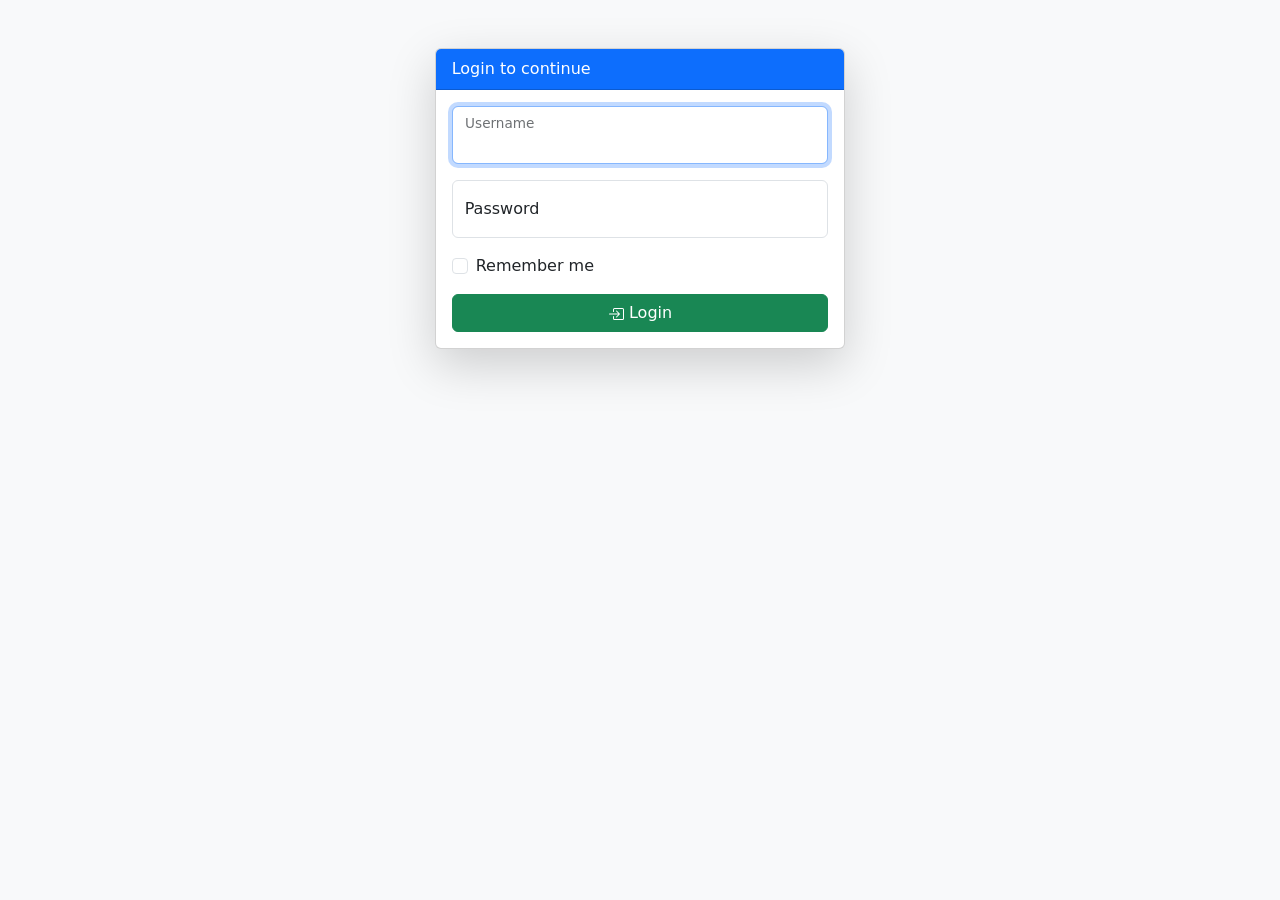
<file: Bootstrap5_project_EMP-App/index.html>
<!DOCTYPE html>
<html lang="en">
<head>
    <meta charset="UTF-8">
    <meta http-equiv="X-UA-Compatible" content="IE=edge">
    <meta name="viewport" content="width=device-width, initial-scale=1.0">
    <title>Login Page</title>
    <link rel="stylesheet" href="https://cdn.jsdelivr.net/npm/bootstrap@5.2.0/dist/css/bootstrap.min.css">

    
</head>
<body class="bg-light">
    <div class="conatiner">
        <div class="row justify-content-center">
            <div class="col-md-4">
                <div class = "card shadow-lg mt-5">
                    <div class="card-header text-bg-primary">Login to continue</div>
                    <div class="card-body">
                        <form action="nav.html">
                            <div class="form-floating mb-3">
                                <input type="text" class="form-control" id="u_name" placeholder="JohnDoe" autofocus>
                                <label for= "u_name" class="form-label">Username</label>
                            </div>
                            <div class="form-floating mb-3">
                                <input type="password" class="form-control" id="pw" placeholder="*****">
                                <label for= "pw" class="form-label">Password</label>
                            </div>
                            <div class="form-check mb-3">
                                 <input type="checkbox" class="form-check-input" form="remember_me">
                                 <label for="remember_me" class="form-check-label">Remember me</label>
                            </div>
                            <div class="d-grid">
                                
                                <button class="btn btn-success" type="submit">
                                    <svg xmlns="http://www.w3.org/2000/svg" width="16" height="16" fill="currentColor" class="bi bi-box-arrow-in-right" viewBox="0 0 16 16">
                                        <path fill-rule="evenodd" d="M6 3.5a.5.5 0 0 1 .5-.5h8a.5.5 0 0 1 .5.5v9a.5.5 0 0 1-.5.5h-8a.5.5 0 0 1-.5-.5v-2a.5.5 0 0 0-1 0v2A1.5 1.5 0 0 0 6.5 14h8a1.5 1.5 0 0 0 1.5-1.5v-9A1.5 1.5 0 0 0 14.5 2h-8A1.5 1.5 0 0 0 5 3.5v2a.5.5 0 0 0 1 0v-2z"/>
                                        <path fill-rule="evenodd" d="M11.854 8.354a.5.5 0 0 0 0-.708l-3-3a.5.5 0 1 0-.708.708L10.293 7.5H1.5a.5.5 0 0 0 0 1h8.793l-2.147 2.146a.5.5 0 0 0 .708.708l3-3z"/>
                                    </svg>
                                     
                                    Login
                                </button>
                            </div>
                       
                        </form>
                        
                    </div>
                </div>
            </div>
           
        </div>
    </div>
    

<script src="https://cdn.jsdelivr.net/npm/bootstrap@5.2.0/dist/js/bootstrap.bundle.min.js"></script>
    
</body>
</html>
</file>
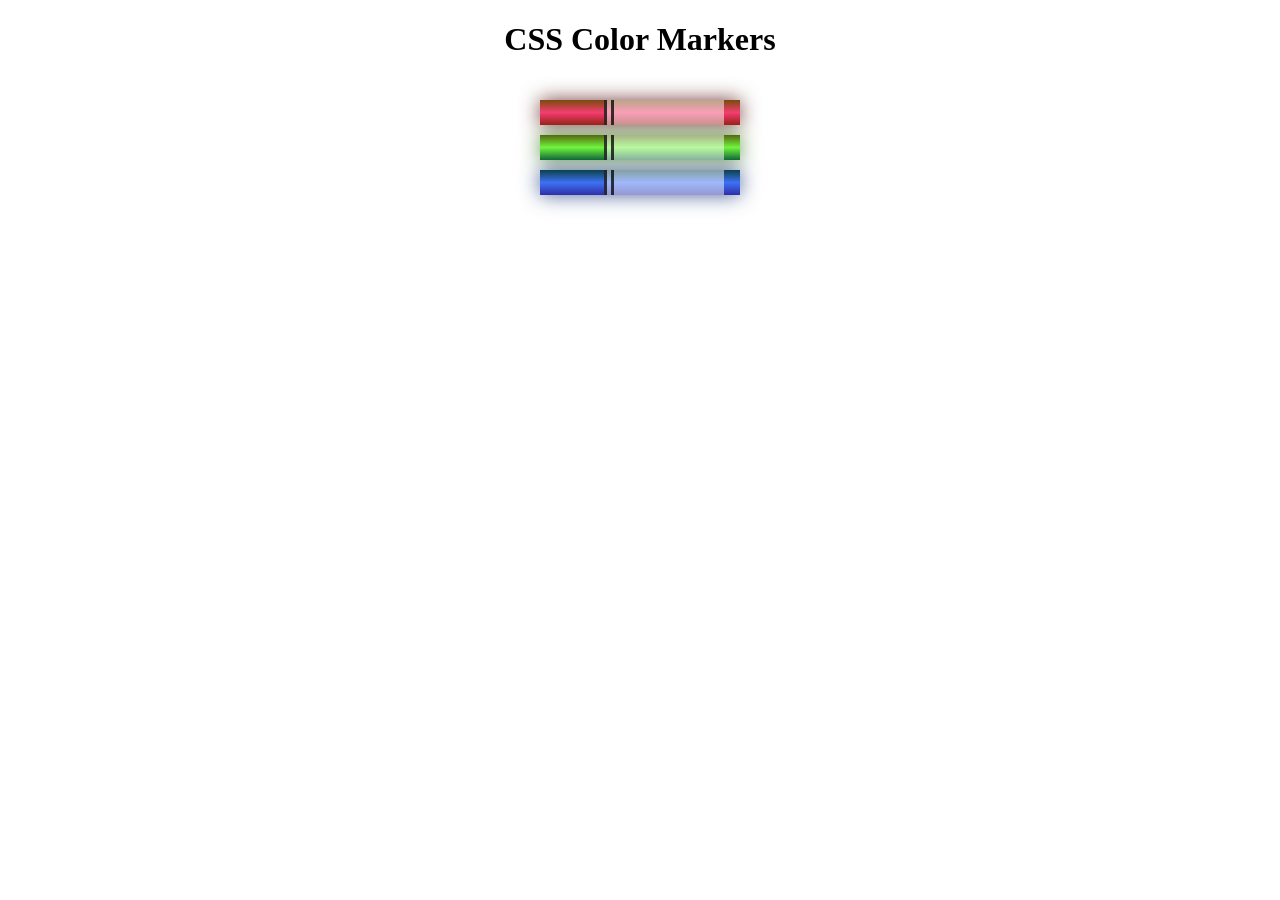
<file: CSSColorMarkers/index.html>
<!DOCTYPE html>
<html lang="en">
  <head>
    <meta charset="utf-8">
    <meta name="viewport" content="width=device-width, initial-scale=1.0">
    <title>Colored Markers</title>
    <link rel="stylesheet" href="style.css">
  </head>
  <body>
    <h1>CSS Color Markers</h1>
    <div class="container">
      <div class="marker red">
        <div class="cap"></div>
        <div class="sleeve"></div>
      </div>
      <div class="marker green">
        <div class="cap"></div>
        <div class="sleeve"></div>
      </div>
      <div class="marker blue">
        <div class="cap"></div>
        <div class="sleeve"></div>
      </div>
    </div>
  </body>
</html>
</file>
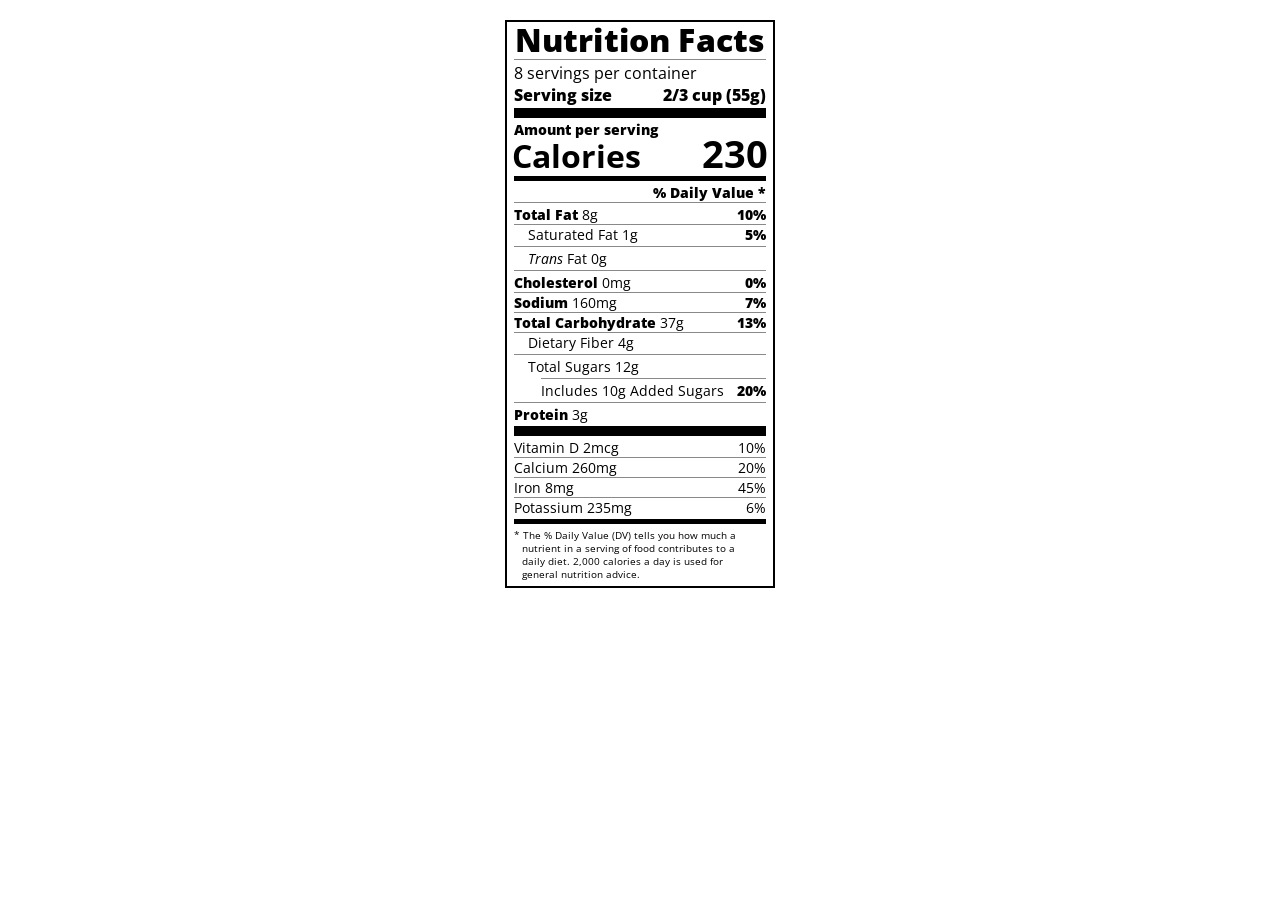
<file: NutritionLabel/index.html>
<!DOCTYPE html>
<html lang="en">
  <head>
    <meta charset="UTF-8">
    <title>Nutrition Label</title>
    <link href="https://fonts.googleapis.com/css?family=Open+Sans:400,700,800" rel="stylesheet">
    <link href="./styles.css" rel="stylesheet">
  </head>
  <body>
    <div class="label">
      <header>
        <h1 class="bold">Nutrition Facts</h1>
        <div class="divider"></div>
        <p>8 servings per container</p>
        <p class="bold">Serving size <span class="right">2/3 cup (55g)</span></p>
      </header>
      <div class="divider lg"></div>
      <div class="calories-info">
        <p class="bold sm-text">Amount per serving</p>
        <h1>Calories <span class="right">230</span></h1>
      </div>
      <div class="divider md"></div>
      <div class="daily-value sm-text">
        <p class="right bold no-divider">% Daily Value *</p>
        <div class="divider"></div>
        <p><span class="bold">Total Fat</span> 8g <span class="bold right">10%</span></p>
        <p class="indent no-divider">Saturated Fat 1g <span class="bold right">5%</span></p>
        <div class="divider"></div>
        <p class="indent no-divider"><i>Trans</i> Fat 0g</p>
        <div class="divider"></div>
        <p><span class="bold">Cholesterol</span> 0mg <span class="right bold">0%</span></p>
        <p><span class="bold">Sodium</span> 160mg <span class="right bold">7%</span></p>
        <p><span class="bold">Total Carbohydrate</span> 37g <span class="right bold">13%</span></p>
        <p class="indent no-divider">Dietary Fiber 4g</p>
        <div class="divider"></div>
        <p class="indent no-divider">Total Sugars 12g</p>
        <div class="divider dbl-indent"></div>
        <p class="dbl-indent no-divider">Includes 10g Added Sugars <span class="right bold">20%</span>
        <div class="divider"></div>
        <p class="no-divider"><span class="bold">Protein</span> 3g</p>
        <div class="divider lg"></div>
        <p>Vitamin D 2mcg <span class="right">10%</span></p>
        <p>Calcium 260mg <span class="right">20%</span></p>
        <p>Iron 8mg <span class="right">45%</span></p>
        <p class="no-divider">Potassium 235mg <span class="right">6%</span></p>
      </div>
      <div class="divider md"></div>
      <p class="note">* The % Daily Value (DV) tells you how much a nutrient in a serving of food contributes to a daily diet. 2,000 calories a day is used for general nutrition advice.</p>
    </div>
  </body>
</html>
</file>
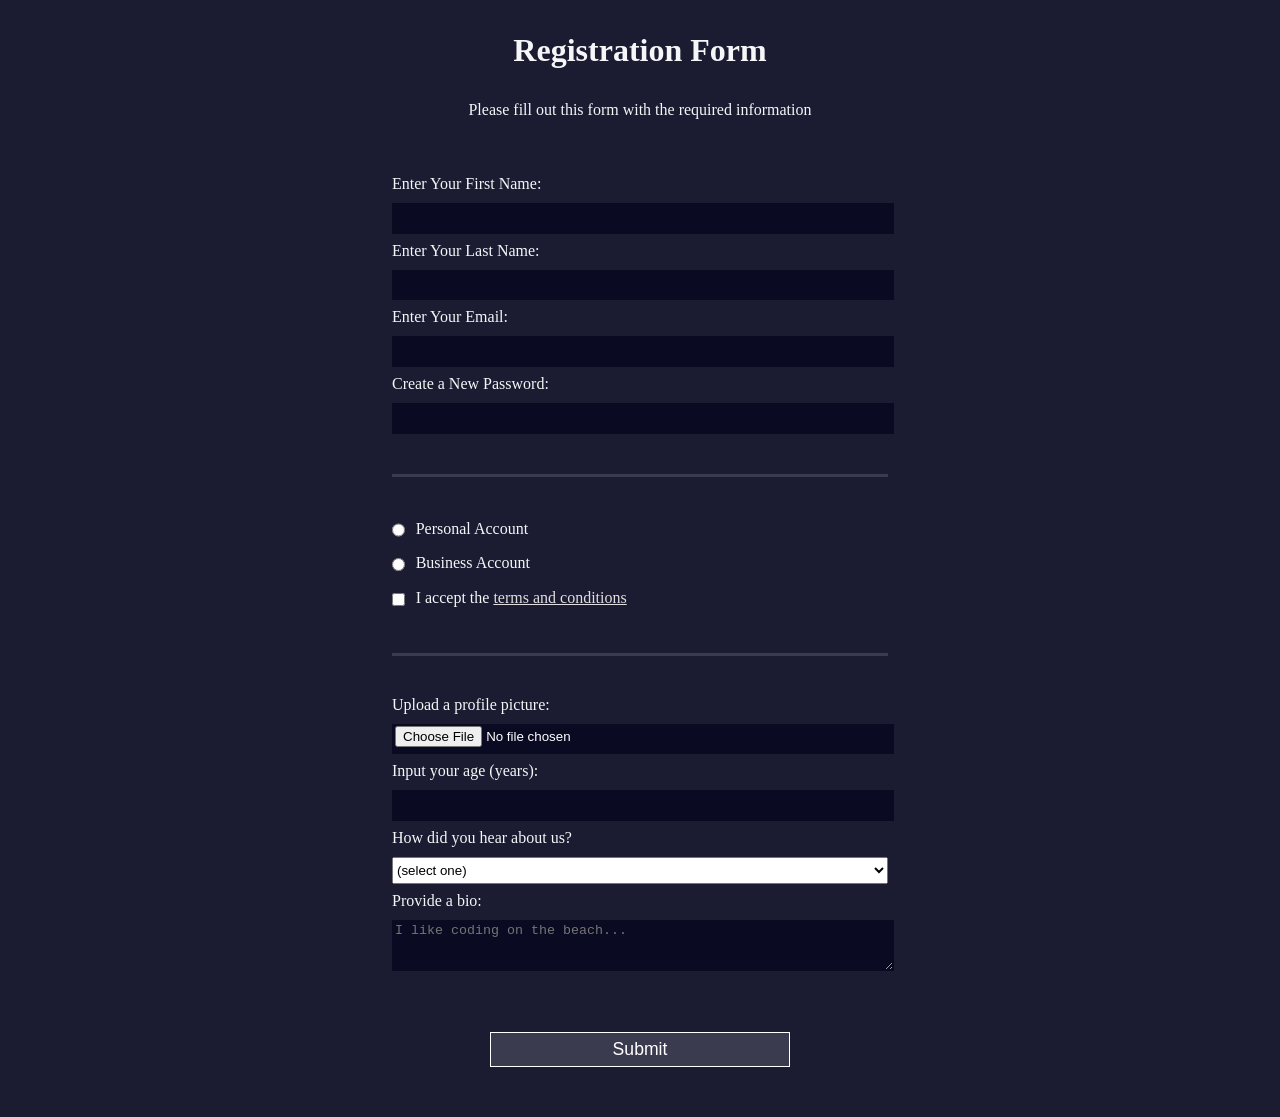
<file: RegistartionForm/index.html>
<!DOCTYPE html>
<html>
  <head>
    <title>Registration Form</title>
	  <link rel="stylesheet" href="style.css" />
  </head>
  <body>
    <h1>Registration Form</h1>
    <p>Please fill out this form with the required information</p>
    <form action='https://register-demo.freecodecamp.org'>
      <fieldset>
        <label>Enter Your First Name: <input type="text" name="first-name" required /></label>
        <label>Enter Your Last Name: <input type="text" name="last-name" required /></label>
        <label>Enter Your Email: <input type="email" name="email" required /></label>
        <label>Create a New Password: <input type="password" name="password" pattern="[a-z0-5]{8,}" required /></label>
      </fieldset>
      <fieldset>
        <label><input type="radio" name="account-type" class="inline" /> Personal Account</label>
        <label><input type="radio" name="account-type" class="inline" /> Business Account</label>
        <label>
          <input type="checkbox" name="terms" class="inline" required /> I accept the <a href="https://www.freecodecamp.org/news/terms-of-service/">terms and conditions</a>
			  </label>
      </fieldset>
      <fieldset>
        <label>Upload a profile picture: <input type="file" name="file" /></label>
        <label>Input your age (years): <input type="number" name="age" min="13" max="120" />
			  </label>
        <label>How did you hear about us?
          <select name="referrer">
            <option value="">(select one)</option>
            <option value="1">freeCodeCamp News</option>
            <option value="2">freeCodeCamp YouTube Channel</option>
            <option value="3">freeCodeCamp Forum</option>
            <option value="4">Other</option>
          </select>
        </label>
        <label>Provide a bio:
          <textarea name="bio" rows="3" cols="30" placeholder="I like coding on the beach..."></textarea>
			  </label>
      </fieldset>
      <input type="submit" value="Submit" />
    </form>
  </body>
</html>
</file>
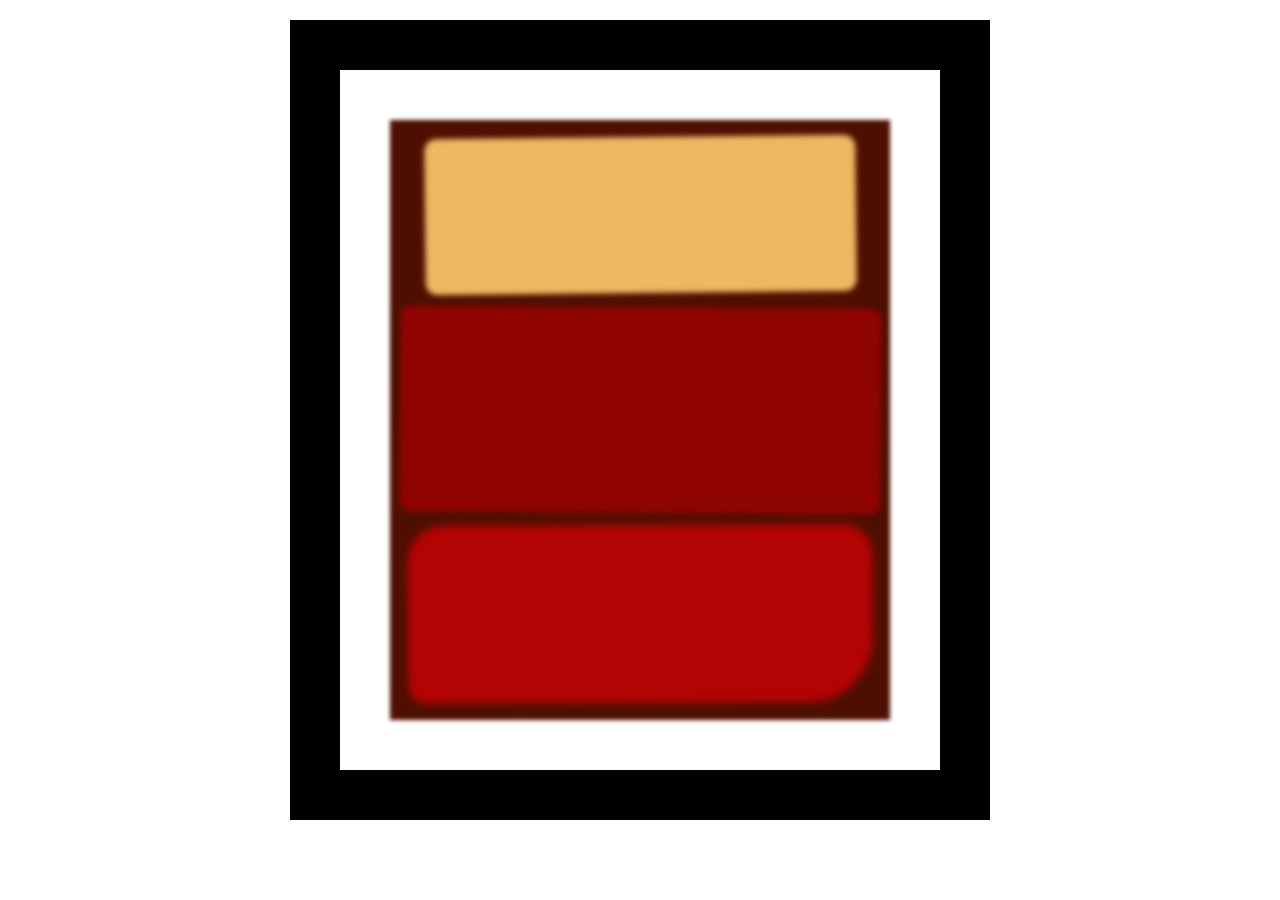
<file: rothkoPainting/index.html>
<!DOCTYPE html>
<html lang="en">
  <head>
    <meta charset="UTF-8">
    <title>Rothko Painting</title>
    <link href="./rothko_style.css" rel="stylesheet">
  </head>
  <body>
    <div class="frame">
      <div class="canvas">
        <div class="one"></div>
        <div class="two"></div>
        <div class="three"></div>
      </div>
    </div>
  </body>
</html>
</file>
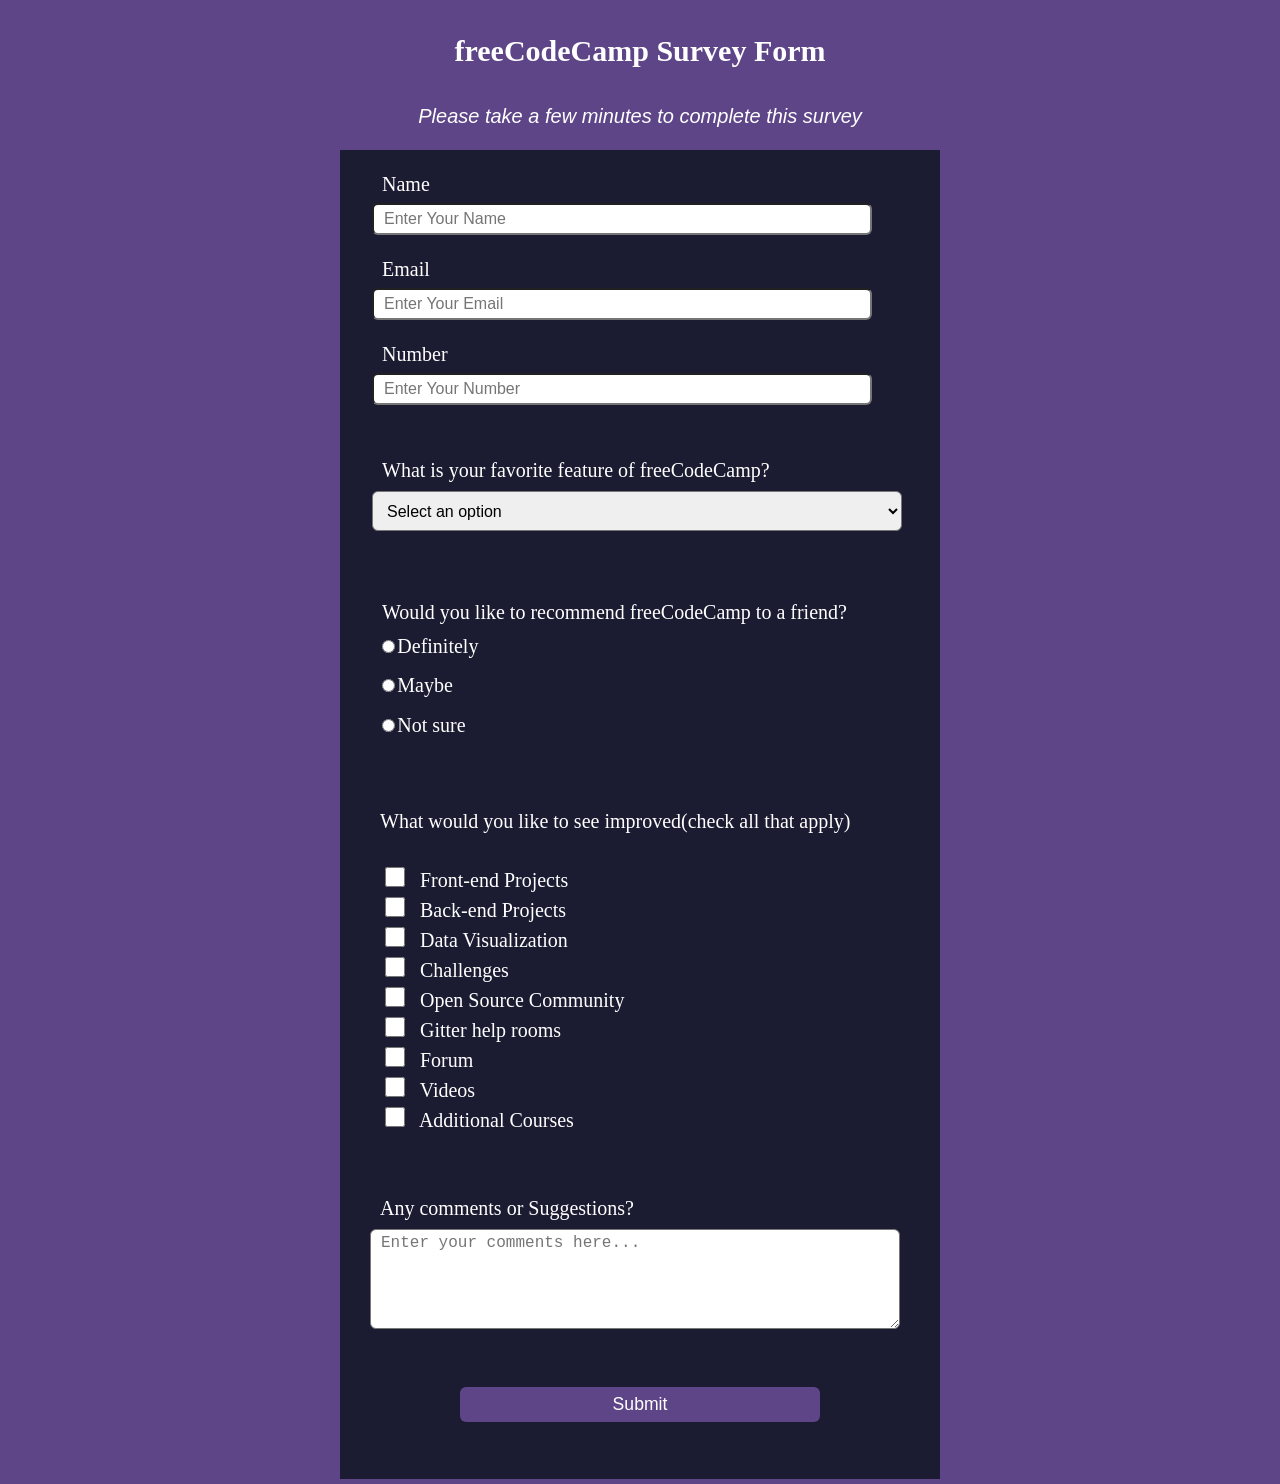
<file: surveyForm/index.html>
<!DOCTYPE html>
<html lang="en">
<head>
    <meta charset="UTF-8">
    <meta http-equiv="X-UA-Compatible" content="IE=edge">
    <meta name="viewport" content="width=device-width, initial-scale=1.0">
    <title>Survey Form</title>
    <link rel="stylesheet" href="styles.css">
</head>
<body>
    <h1 id="title">freeCodeCamp Survey Form</h1>
    <p id="description">Please take a few minutes to complete this survey </p>
    <form id="survey-form" action="" autocomplete="off">
        <fieldset>

        <label id ="name-label">Name</label>
        <input type="text" name="name" id="name"placeholder="Enter Your Name"required/>
        <label id="email-label">Email</label>
        <input type="email" id="email" pattern="[a-z0-9._%+-]+@[a-z0-9.-]+\.[a-z]{2,}$" placeholder="Enter Your Email"  required />
        <label id="number-label">Number</label>
        <input type="number" id="number"min="0" max="100" placeholder="Enter Your Number" required />

        </fieldset>

        <fieldset>

            <label>What is your favorite feature of freeCodeCamp?
                <select id="dropdown">
                    <option value="">Select an option</option>
                    <option value="1">Projects</option>
                    <option value="2">Challenges</option>
                    <option value="3">Open Source</option>

                </select>
            </label>


            <label>Would you like to recommend freeCodeCamp to a friend?
                <div class="radio-items">
                    <input type="radio" name="group1" class="inline" />
                    <label>Definitely</label>

                </div>
                 
                <div class="radio-items">
                    <input type="radio" name="group1" class="inline" />
                    <label>Maybe</label>

                </div>  

                <div class="radio-items">
                    <input type="radio" name="group1" class="inline" />
                    <label>Not sure</label>

                </div>   
                
            </label>

            

        </fieldset>

        </fieldset>
            <label>What would you like to see improved(check all that apply)</label>
            <div class="check-items">
                <input type="checkbox" name="checkbox-1"value="Front-end Projects">
                <label for="checkbox-1">Front-end Projects</label>
            </div>

            <div class="check-items">
                 <input type="checkbox" name="checkbox-2"value="Back-end Projects">
                <label for="checkbox-2">Back-end Projects</label>
            </div>

            <div class="check-items">
                <input type="checkbox" name="checkbox-2"value="Data Visualization">
               <label for="checkbox-2">Data Visualization</label>
           </div>

            <div class="check-items">
               <input type="checkbox" name="checkbox-2"value="Challenges">
               <label for="checkbox-2">Challenges</label>
            </div>
            
            <div class="check-items">
                <input type="checkbox" name="checkbox-2"value="Open Source Community">
                <label for="checkbox-2">Open Source Community</label>
             </div>

            <div class="check-items">
                <input type="checkbox" name="checkbox-2"value="Gitter help rooms">
                <label for="checkbox-2">Gitter help rooms</label>
            </div>

            <div class="check-items">
                <input type="checkbox" name="checkbox-2"value="Forum">
                <label for="checkbox-2">Forum</label>
            </div>
            <div class="check-items">
                <input type="checkbox" name="checkbox-2"value="Videos">
                <label for="checkbox-2">Videos</label>
            </div>

            <div class="check-items">
                <input type="checkbox" name="checkbox-2"value="Additional Courses">
                <label for="checkbox-2">Additional Courses</label>
            </div>
            
            
            <label class="textarea-label">Any comments or Suggestions?
                 <textarea name="comments" rows="5" cols="30" placeholder="Enter your comments here..."></textarea>
		    </label>

        </fieldset>
          
        <input type="submit" id="submit" value="Submit" />

    </form>
</body>
</html>
</file>
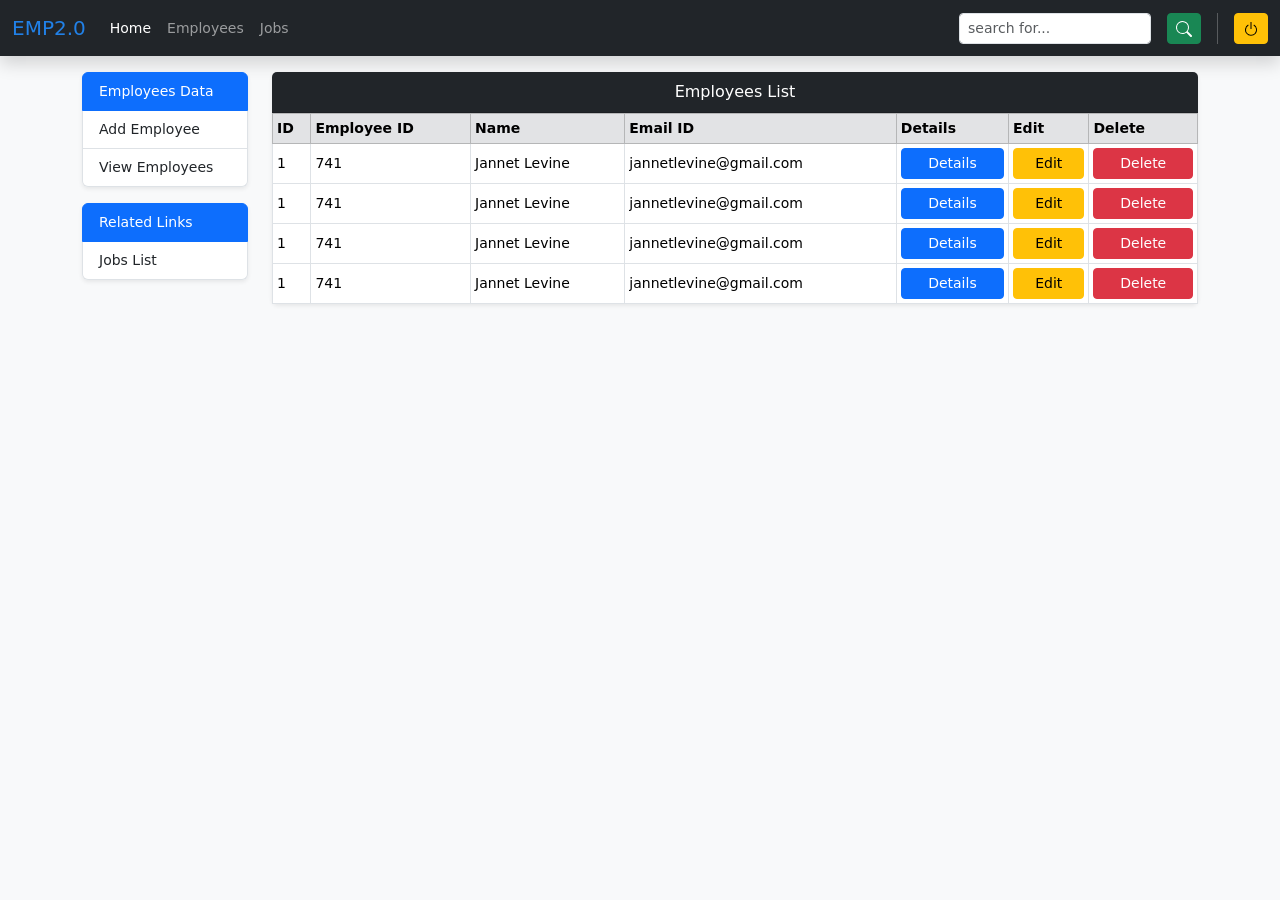
<file: Bootstrap5_project_EMP-App/employees-list.html>
<!DOCTYPE html>
<html lang="en">
<head>
    <meta charset="UTF-8">
    <meta http-equiv="X-UA-Compatible" content="IE=edge">
    <meta name="viewport" content="width=device-width, initial-scale=1.0">
    <title>Navigation bar</title>
    <link rel="stylesheet" href="https://cdn.jsdelivr.net/npm/bootstrap@5.2.0/dist/css/bootstrap.min.css">
<style>
    .brand-gradient{
        
        background: #2181e8; /* fallback for old browsers */
        background: -webkit-linear-gradient(to top, #2181e8, #852dae); /* Chrome 10-25, Safari 5.1-6 */
        background: linear-gradient(to to, #2181e8, #852dae); /* W3C, IE 10+/ Edge, Firefox 16+, Chrome 26+, Opera 12+, Safari 7+ */
        -webkit-background-clip: text;
        background-clip: text;
        color: transparent;

    }


    .vr{
        color:white;
       
    }
</style>

</head>
<body class="bg-light">
<!--Nav-->
<nav class="navbar navbar-dark navbar-expand-lg bg-dark shadow small mb-3">
    <div class="container-fluid">
        <a href="nav.html" class="navbar-brand">
            <span class="brand-gradient">EMP2.0</span>
        </a>
        <button type="button" 
            class="navbar-toggler border-0"
            data-bs-toggle="collapse"
            data-bs-target="#navbar-supported-content"
            aria-controls="navbar-supported-content"
            aria-expanded="false"
            aria-label="toggle Navigation" >
            <svg xmlns="http://www.w3.org/2000/svg" width="16" height="16" fill="currentColor" class="bi bi-list" viewBox="0 0 16 16">
                <path fill-rule="evenodd" d="M2.5 12a.5.5 0 0 1 .5-.5h10a.5.5 0 0 1 0 1H3a.5.5 0 0 1-.5-.5zm0-4a.5.5 0 0 1 .5-.5h10a.5.5 0 0 1 0 1H3a.5.5 0 0 1-.5-.5zm0-4a.5.5 0 0 1 .5-.5h10a.5.5 0 0 1 0 1H3a.5.5 0 0 1-.5-.5z"/>
            </svg>

        </button>

        <div class="collapse navbar-collapse" id="navbar-supported-content">
            <ul class="navbar-nav me-auto mb-2 mb-lg-0">
                <li class="nav-item">
                    <a class="nav-link active" aria-current="page" href="nav.html">Home</a>
                </li>
                <li class="nav-item">
                    <a class="nav-link"  href="employees-list.html">Employees</a>
                </li>
                <li class="nav-item">
                    <a class="nav-link"  href="jobs-list.html">Jobs</a>
                </li>
            </ul>
            <form class="d-flex" role="search">
                <div class="hstack gap-3 me-3">
                    <input type="search"  class="form-control form-control-sm me-auto" placeholder="search for..." aria-label="search for...">
                    <button type="submit" class="btn btn-sm btn-success">
                        <svg xmlns="http://www.w3.org/2000/svg" width="16" height="16" fill="currentColor" class="bi bi-search" viewBox="0 0 16 16">
                            <path d="M11.742 10.344a6.5 6.5 0 1 0-1.397 1.398h-.001c.03.04.062.078.098.115l3.85 3.85a1 1 0 0 0 1.415-1.414l-3.85-3.85a1.007 1.007 0 0 0-.115-.1zM12 6.5a5.5 5.5 0 1 1-11 0 5.5 5.5 0 0 1 11 0z"/>
                        </svg>
                    </button>
                </div>
                <div class="vr"></div><!--vertical bar-->

                    <a href="index.html" class="btn btn-sm btn-warning ms-3">
                        <svg xmlns="http://www.w3.org/2000/svg" width="16" height="16" fill="currentColor" class="bi bi-power" viewBox="0 0 16 16">
                            <path d="M7.5 1v7h1V1h-1z"/>
                            <path d="M3 8.812a4.999 4.999 0 0 1 2.578-4.375l-.485-.874A6 6 0 1 0 11 3.616l-.501.865A5 5 0 1 1 3 8.812z"/>
                        </svg>
                    </a>
            </form>
        </div>

    </div>

</nav>
 

<!--Nav-->

<!--Employees Data-->
<div class="container">
    <div class="row justify-content-center">
        <div class="col-md-2">
            <div class="list-group shadow-sm small mb-3">
                <div class="list-group-item active">Employees Data</div>
                <a href="#" 
                    class="list-group-item list-group-item-action"
                    data-bs-toggle="modal"
                    data-bs-target="#add_employee">
                    Add Employee
                </a>
                <a href="employees-list.html" class="list-group-item list-group-item-action">View Employees</a>
            </div>
            
            <div class="list-group shadow-sm small mb-3">
                <div class="list-group-item active">Related Links</div>
                <a href="jobs-list.html" class="list-group-item list-group-item-action">Jobs List</a>
            </div>
            
            
        </div>
        <div class="col-md-10">
            <div class="card shadow-sm border-0 mb-3">
                <div class="card-header text-bg-dark text-center">Employees List</div>
                <table class="table table-sm small table-bordered align-middle mb-0">
                    <tr class="table-secondary">
                        <th>ID</th>
                        <th>Employee ID</th>
                        <th>Name</th>
                        <th>Email ID</th>
                        <th>Details</th>
                        <th>Edit</th>
                        <th>Delete</th>
                    </tr>
                    <tr>
                        <td>1</td>
                        <td>741</td>
                        <td>Jannet Levine</td>
                        <td>jannetlevine@gmail.com</td>
                        <td>
                            <div class="d-grid">
                                <a href="#"
                                   class="btn btn-sm btn-primary"
                                   data-bs-toggle="modal"
                                   data-bs-target="#employee_details">
                                   Details
                                </a>
                            
                            </div>
                        </td>
                        <td>
                            <div class="d-grid">
                                <a href="#"
                                   class="btn btn-sm btn-warning"
                                   data-bs-toggle="modal"
                                   data-bs-target="#employee_edit">
                                   Edit
                                </a>
                            </div>
                        </td>
                        <td>
                            <div class="d-grid">
                                <a href="#"
                                   class="btn btn-sm btn-danger"
                                   data-bs-toggle="modal"
                                   data-bs-target="#employee_delete">
                                   Delete
                                </a>
                            </div>
                        </td>
                    </tr>
                    <tr>
                        <td>1</td>
                        <td>741</td>
                        <td>Jannet Levine</td>
                        <td>jannetlevine@gmail.com</td>
                        <td>
                            <div class="d-grid">
                                <a href="#"
                                   class="btn btn-sm btn-primary"
                                   data-bs-toggle="modal"
                                   data-bs-target="#employee_details">
                                   Details
                                </a>
                            
                            </div>
                        </td>
                        <td>
                            <div class="d-grid">
                                <a href="#"
                                   class="btn btn-sm btn-warning"
                                   data-bs-toggle="modal"
                                   data-bs-target="#employee_edit">
                                   Edit
                                </a>
                            </div>
                        </td>
                        <td>
                            <div class="d-grid">
                                <a href="#"
                                   class="btn btn-sm btn-danger"
                                   data-bs-toggle="modal"
                                   data-bs-target="#employee_delete">
                                   Delete
                                </a>
                            </div>
                        </td>
                    </tr>
                    <tr>
                        <td>1</td>
                        <td>741</td>
                        <td>Jannet Levine</td>
                        <td>jannetlevine@gmail.com</td>
                        <td>
                            <div class="d-grid">
                                <a href="#"
                                   class="btn btn-sm btn-primary"
                                   data-bs-toggle="modal"
                                   data-bs-target="#employee_details">
                                   Details
                                </a>
                            
                            </div>
                        </td>
                        <td>
                            <div class="d-grid">
                                <a href="#"
                                   class="btn btn-sm btn-warning"
                                   data-bs-toggle="modal"
                                   data-bs-target="#employee_edit">
                                   Edit
                                </a>
                            </div>
                        </td>
                        <td>
                            <div class="d-grid">
                                <a href="#"
                                   class="btn btn-sm btn-danger"
                                   data-bs-toggle="modal"
                                   data-bs-target="#employee_delete">
                                   Delete
                                </a>
                            </div>
                        </td>
                    </tr>
                    <tr>
                        <td>1</td>
                        <td>741</td>
                        <td>Jannet Levine</td>
                        <td>jannetlevine@gmail.com</td>
                        <td>
                            <div class="d-grid">
                                <a href="#"
                                   class="btn btn-sm btn-primary"
                                   data-bs-toggle="modal"
                                   data-bs-target="#employee_details">
                                   Details
                                </a>
                            
                            </div>
                        </td>
                        <td>
                            <div class="d-grid">
                                <a href="#"
                                   class="btn btn-sm btn-warning"
                                   data-bs-toggle="modal"
                                   data-bs-target="#employee_edit">
                                   Edit
                                </a>
                            </div>
                        </td>
                        <td>
                            <div class="d-grid">
                                <a href="#"
                                   class="btn btn-sm btn-danger"
                                   data-bs-toggle="modal"
                                   data-bs-target="#employee_delete">
                                   Delete
                                </a>
                            </div>
                        </td>
                    </tr>
                </table>
            </div>
        </div>
        
    </div>
</div>

<!--Employees Data-->


<!--Add Employee Modal-->
<div class="modal fade"
     id="add_employee"
     data-bs-backdrop="static"
     tabindex="-1"
     aria-hidden="true"
     style="backdrop-filter: blur(5px);">

    <div class="modal-dialog modal-dialog-centered">
        <div class="modal-content">
            <div class="modal-header text-bg-dark">
                <h5 class="modal-title">Add Employee Details</h5>
                <button
                    type="button"
                    class="btn-close btn-close-white"
                    data-bs-dismiss="modal"
                    aria-label="close">
                </button>
            </div>
            <div class="modal-body">
                <form>
                    <div class="container">
                        <div class="row gx-3">
                            <div class="col-md-12">
                                <div class="mb-3">
                                    <input type="date" class="form-control form-control-sm" required>
                                </div>
                            </div>

                            <div class="col-md-6">
                                <div class="mb-3">
                                    <input type="text" class="form-control form-control-sm" placeholder="First Name"required>
                                </div>
                            </div>

                            <div class="col-md-6">
                                <div class="mb-3">
                                    <input type="text" class="form-control form-control-sm" placeholder="Last Name"required>
                                </div>
                            </div>


                            <div class="col-md-6">
                                <div class="mb-3">
                                    <input type="email" class="form-control form-control-sm" placeholder="Email ID"required>
                                </div>
                            </div>

                            <div class="col-md-6">
                                <div class="mb-3">
                                    <input type="phone" class="form-control form-control-sm" placeholder="Phone"required>
                                </div>
                            </div>

                            <div class="col-md-12">
                                <div class="mb-3">
                                    <select class="form-select form-select-sm" aria-label="Job Assigned">
                                        <option selected>Select Job for employee</option>
                                        <option value="Graphic Designer">Graphic Designer</option>
                                        <option value="Web Designer">Web Designer</option>
                                        <option value="Web Developer">Web Developer</option>
                                        <option value="QA Engineer">QA Engineer</option>
                                    </select>    
                                </div>
                            </div>
                            <div class="col-md-10">
                                <div class="d-grid">
                                    <button type="submit"
                                            class="btn btn-sm btn-success">
                                            Add Employee
                                    </button>
                                </div>
                            </div>

                            <div class="col-md-2">
                                <div class="d-grid">
                                    <button type="button"
                                            class="btn btn-sm btn btn-warning"
                                            data-bs-dismiss="modal"
                                            aria-label="close">
                                            Close
                                    </button>
                                </div>
                            </div>
                        </div>
                    </div>
                </form>
            </div>
        </div>
    </div>
    
    
</div>
<!--Add Emplyee Modal-->


<!--Employee Details Modal-->
<div class="modal fade"
     id="employee_details"
     data-bs-backdrop="static"
     tabindex="-1"
     aria-hidden="true"
     style="backdrop-filter: blur(5px);">

    <div class="modal-dialog modal-dialog-centered">
        <div class="modal-content">
            <div class="modal-header text-bg-dark">
                <h5 class="modal-title">Employee Details</h5>
                <button
                    type="button"
                    class="btn-close btn-close-white"
                    data-bs-dismiss="modal"
                    aria-label="close">
                </button>
            </div>
            <div class="modal-body p-0">
               <table class="table table-bordered small mb-0">
                   <tr>
                        <th class="w-50">ID</th><!--width=50%-->
                        <td>1</td>

                   </tr> 
                   <tr>
                        <th>Employee ID</th>
                        <td>741</td>

                   </tr> 
                   <tr>
                        <th>First Name</th>
                        <td>Jannet</td>

                    </tr> 
                    <tr>
                        <th>Last Name</th>
                        <td>Levine</td>

                    </tr> 
                    <tr>
                        <th>Email ID</th>
                        <td>jannetlavine@gmail.com</td>

                    </tr> 
                    <tr>
                        <th>Phone</th>
                        <td>8097821897</td>

                    </tr> 
                    <tr>
                        <th>Joining Date</th>
                        <td>25 May 2021</td>

                    </tr> 

                </table>
            </div>
            <div class="modal-footer">
                <a 
                  href="#" 
                  class="btn btn-sm  btn-warning"
                  data-bs-toggle="modal"
                  data-bs-target="#employee_edit">
                  Edit Details
                </a>
                <a 
                  href="#"
                  class="btn btn-sm btn-primary"
                  data-bs-dismiss="modal"
                   aria-label="close">
                   Close
                </a>

                
            </div>
        </div>
    </div>
    
    
</div>
<!--Emplyee Details Modal-->


<!--Edit Employee Modal-->
<div class="modal fade"
     id="employee_edit"
     data-bs-backdrop="static"
     tabindex="-1"
     aria-hidden="true"
     style="backdrop-filter: blur(5px);">

    <div class="modal-dialog modal-dialog-centered">
        <div class="modal-content">
            <div class="modal-header text-bg-dark">
                <h5 class="modal-title">Edit Employee Details</h5>
                <button
                    type="button"
                    class="btn-close btn-close-white"
                    data-bs-dismiss="modal"
                    aria-label="close">
                </button>
            </div>
            <div class="modal-body">
                <form>
                    <div class="container">
                        <div class="row gx-3">
                            <div class="col-md-12">
                                <div class="mb-3">
                                    <input type="date" class="form-control form-control-sm"value="2021-05-25" required><!-- date value should be reverse -->
                                </div>
                            </div>

                            <div class="col-md-6">
                                <div class="mb-3">
                                    <input type="text" class="form-control form-control-sm" placeholder="First Name" value="Jannet"required>
                                </div>
                            </div>

                            <div class="col-md-6">
                                <div class="mb-3">
                                    <input type="text" class="form-control form-control-sm" placeholder="Last Name" value="Levine"required>
                                </div>
                            </div>


                            <div class="col-md-6">
                                <div class="mb-3">
                                    <input type="email" class="form-control form-control-sm" placeholder="Email ID" value="jannetlevine@gmail.com"required>
                                </div>
                            </div>

                            <div class="col-md-6">
                                <div class="mb-3">
                                    <input type="phone" class="form-control form-control-sm" placeholder="Phone" value="8097821897"required>
                                </div>
                            </div>

                            <div class="col-md-12">
                                <div class="mb-3">
                                    <select class="form-select form-select-sm" aria-label="Job Assigned">
                                        <option>Select Job for employee</option>
                                        <option selected value="Graphic Designer">Graphic Designer</option>
                                        <option value="Web Designer">Web Designer</option>
                                        <option value="Web Developer">Web Developer</option>
                                        <option value="QA Engineer">QA Engineer</option>
                                    </select>    
                                </div>
                            </div>
                            <div class="col-md-10">
                                <div class="d-grid">
                                    <button type="submit"
                                            class="btn btn-sm btn-warning">
                                            Update Employee
                                    </button>
                                </div>
                            </div>

                            <div class="col-md-2">
                                <div class="d-grid">
                                    <button type="button"
                                            class="btn btn-sm btn btn-success"
                                            data-bs-dismiss="modal"
                                            aria-label="close">
                                            Close
                                    </button>
                                </div>
                            </div>
                        </div>
                    </div>
                </form>
            </div>
        </div>
    </div>
    
    
</div>
<!--Edit Emplyee Modal-->


<!--Delete Employee Modal-->
<div class="modal fade"
     id="employee_delete"
     data-bs-backdrop="static"
     tabindex="-1"
     aria-hidden="true"
     style="backdrop-filter: blur(5px);">

    <div class="modal-dialog modal-dialog-centered">
        <div class="modal-content">
            <div class="modal-body text-center d-flex justify-content-between align-items-center">
                <h4 class="fw-white m-0">
                    Do you want to delete <strong><q>Jannet Levine</q></strong>
                </h4>
                <button
                   type="button"
                   class="btn-close ms-auto"
                   data-bs-dismiss="modal"
                   aria-label="close"></button>
               
            </div>
            <div class="modal-footer d-flex justify-content-center">
                <button 
                  type="button"
                  class="btn btn-sm  btn-danger">
                  YES
                </button>

                <button
                  type="button"
                  class="btn btn-sm btn-warning"
                  data-bs-dismiss="modal"
                  aria-label="close">
                  Nope,Go back
                </button>

                
            </div>
        </div>
    </div>
    
    
</div>
<!--Delete Employee Modal-->

<script src="https://cdn.jsdelivr.net/npm/bootstrap@5.2.0/dist/js/bootstrap.bundle.min.js"></script>
</body>
</html>
</file>
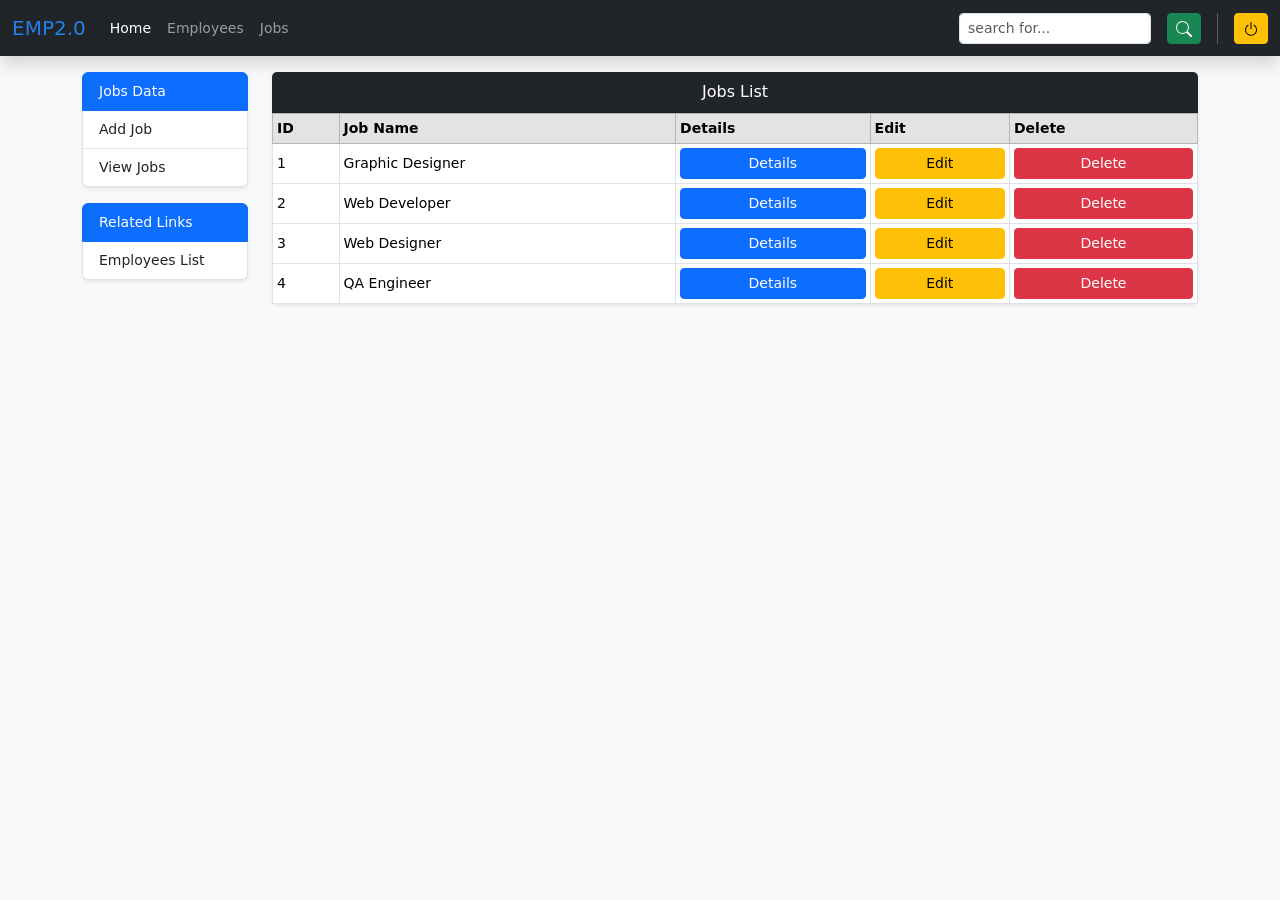
<file: Bootstrap5_project_EMP-App/jobs-list.html>
<!DOCTYPE html>
<html lang="en">
<head>
    <meta charset="UTF-8">
    <meta http-equiv="X-UA-Compatible" content="IE=edge">
    <meta name="viewport" content="width=device-width, initial-scale=1.0">
    <title>Navigation bar</title>
    <link rel="stylesheet" href="https://cdn.jsdelivr.net/npm/bootstrap@5.2.0/dist/css/bootstrap.min.css">
<style>
    .brand-gradient{
        
        background: #2181e8; /* fallback for old browsers */
        background: -webkit-linear-gradient(to top, #2181e8, #852dae); /* Chrome 10-25, Safari 5.1-6 */
        background: linear-gradient(to to, #2181e8, #852dae); /* W3C, IE 10+/ Edge, Firefox 16+, Chrome 26+, Opera 12+, Safari 7+ */
        -webkit-background-clip: text;
        background-clip: text;
        color: transparent;

    }


    .vr{
        color:white;
       
    }
</style>

</head>
<body class="bg-light">
<!--Nav-->
<nav class="navbar navbar-dark navbar-expand-lg bg-dark shadow small mb-3">
    <div class="container-fluid">
        <a href="nav.html" class="navbar-brand">
            <span class="brand-gradient">EMP2.0</span>
        </a>
        <button type="button" 
            class="navbar-toggler border-0"
            data-bs-toggle="collapse"
            data-bs-target="#navbar-supported-content"
            aria-controls="navbar-supported-content"
            aria-expanded="false"
            aria-label="toggle Navigation" >
            <svg xmlns="http://www.w3.org/2000/svg" width="16" height="16" fill="currentColor" class="bi bi-list" viewBox="0 0 16 16">
                <path fill-rule="evenodd" d="M2.5 12a.5.5 0 0 1 .5-.5h10a.5.5 0 0 1 0 1H3a.5.5 0 0 1-.5-.5zm0-4a.5.5 0 0 1 .5-.5h10a.5.5 0 0 1 0 1H3a.5.5 0 0 1-.5-.5zm0-4a.5.5 0 0 1 .5-.5h10a.5.5 0 0 1 0 1H3a.5.5 0 0 1-.5-.5z"/>
            </svg>

        </button>

        <div class="collapse navbar-collapse" id="navbar-supported-content">
            <ul class="navbar-nav me-auto mb-2 mb-lg-0">
                <li class="nav-item">
                    <a class="nav-link active" aria-current="page" href="nav.html">Home</a>
                </li>
                <li class="nav-item">
                    <a class="nav-link"  href="employees-list.html">Employees</a>
                </li>
                <li class="nav-item">
                    <a class="nav-link"  href="jobs-list.html">Jobs</a>
                </li>
            </ul>
            <form class="d-flex" role="search">
                <div class="hstack gap-3 me-3">
                    <input type="search"  class="form-control form-control-sm me-auto" placeholder="search for..." aria-label="search for...">
                    <button type="submit" class="btn btn-sm btn-success">
                        <svg xmlns="http://www.w3.org/2000/svg" width="16" height="16" fill="currentColor" class="bi bi-search" viewBox="0 0 16 16">
                            <path d="M11.742 10.344a6.5 6.5 0 1 0-1.397 1.398h-.001c.03.04.062.078.098.115l3.85 3.85a1 1 0 0 0 1.415-1.414l-3.85-3.85a1.007 1.007 0 0 0-.115-.1zM12 6.5a5.5 5.5 0 1 1-11 0 5.5 5.5 0 0 1 11 0z"/>
                        </svg>
                    </button>
                </div>
                <div class="vr"></div><!--vertical bar-->

                    <a href="index.html" class="btn btn-sm btn-warning ms-3">
                        <svg xmlns="http://www.w3.org/2000/svg" width="16" height="16" fill="currentColor" class="bi bi-power" viewBox="0 0 16 16">
                            <path d="M7.5 1v7h1V1h-1z"/>
                            <path d="M3 8.812a4.999 4.999 0 0 1 2.578-4.375l-.485-.874A6 6 0 1 0 11 3.616l-.501.865A5 5 0 1 1 3 8.812z"/>
                        </svg>
                    </a>
            </form>
        </div>

    </div>

</nav>
 

<!--Nav-->

<!--Employees Data-->
<div class="container">
    <div class="row justify-content-center">
        <div class="col-md-2">
            <div class="list-group shadow-sm small mb-3">
                <div class="list-group-item active">Jobs Data</div>
                <a href="#" 
                    class="list-group-item list-group-item-action"
                    data-bs-toggle="modal"
                    data-bs-target="#add_job">
                    Add Job
                </a>
                <a href="jobs-list.html" class="list-group-item list-group-item-action">View Jobs</a>
            </div>
            
            <div class="list-group shadow-sm small mb-3">
                <div class="list-group-item active">Related Links</div>
                <a href="employees-list.html" class="list-group-item list-group-item-action">Employees List</a>
            </div>
            
            
        </div>
        <div class="col-md-10">
            <div class="card shadow-sm border-0 mb-3">
                <div class="card-header text-bg-dark text-center">Jobs List</div>
                <table class="table table-sm small table-bordered align-middle mb-0">
                    <tr class="table-secondary">
                        <th>ID</th>
                        <th>Job Name</th>
                        <th>Details</th>
                        <th>Edit</th>
                        <th>Delete</th>
                    </tr>
                    <tr>
                        <td>1</td>
                        <td>Graphic Designer</td>
                        
                        <td>
                            <div class="d-grid">
                                <a href="#"
                                   class="btn btn-sm btn-primary"
                                   data-bs-toggle="modal"
                                   data-bs-target="#job_details">
                                   Details
                                </a>
                            
                            </div>
                        </td>
                        <td>
                            <div class="d-grid">
                                <a href="#"
                                   class="btn btn-sm btn-warning"
                                   data-bs-toggle="modal"
                                   data-bs-target="#job_edit">
                                   Edit
                                </a>
                            </div>
                        </td>
                        <td>
                            <div class="d-grid">
                                <a href="#"
                                   class="btn btn-sm btn-danger"
                                   data-bs-toggle="modal"
                                   data-bs-target="#job_delete">
                                   Delete
                                </a>
                            </div>
                        </td>
                    </tr>
                    <tr>
                        <td>2</td>
                        <td>Web Developer</td>
                        
                        <td>
                            <div class="d-grid">
                                <a href="#"
                                   class="btn btn-sm btn-primary"
                                   data-bs-toggle="modal"
                                   data-bs-target="#job_details">
                                   Details
                                </a>
                            
                            </div>
                        </td>
                        <td>
                            <div class="d-grid">
                                <a href="#"
                                   class="btn btn-sm btn-warning"
                                   data-bs-toggle="modal"
                                   data-bs-target="#job_edit">
                                   Edit
                                </a>
                            </div>
                        </td>
                        <td>
                            <div class="d-grid">
                                <a href="#"
                                   class="btn btn-sm btn-danger"
                                   data-bs-toggle="modal"
                                   data-bs-target="#job_delete">
                                   Delete
                                </a>
                            </div>
                        </td>
                    </tr>
                    <tr>
                        <td>3</td>
                        <td>Web Designer</td>
                        
                        <td>
                            <div class="d-grid">
                                <a href="#"
                                   class="btn btn-sm btn-primary"
                                   data-bs-toggle="modal"
                                   data-bs-target="#job_details">
                                   Details
                                </a>
                            
                            </div>
                        </td>
                        <td>
                            <div class="d-grid">
                                <a href="#"
                                   class="btn btn-sm btn-warning"
                                   data-bs-toggle="modal"
                                   data-bs-target="#job_edit">
                                   Edit
                                </a>
                            </div>
                        </td>
                        <td>
                            <div class="d-grid">
                                <a href="#"
                                   class="btn btn-sm btn-danger"
                                   data-bs-toggle="modal"
                                   data-bs-target="#job_delete">
                                   Delete
                                </a>
                            </div>
                        </td>
                    </tr>
                    <tr>
                        <td>4</td>
                        <td>QA Engineer</td>
                        
                        <td>
                            <div class="d-grid">
                                <a href="#"
                                   class="btn btn-sm btn-primary"
                                   data-bs-toggle="modal"
                                   data-bs-target="#job_details">
                                   Details
                                </a>
                            
                            </div>
                        </td>
                        <td>
                            <div class="d-grid">
                                <a href="#"
                                   class="btn btn-sm btn-warning"
                                   data-bs-toggle="modal"
                                   data-bs-target="#job_edit">
                                   Edit
                                </a>
                            </div>
                        </td>
                        <td>
                            <div class="d-grid">
                                <a href="#"
                                   class="btn btn-sm btn-danger"
                                   data-bs-toggle="modal"
                                   data-bs-target="#job_delete">
                                   Delete
                                </a>
                            </div>
                        </td>
                    </tr>
                    

                </table>
            </div>
        </div>
        
    </div>
</div>

<!--Employees Data-->


<!--Add Job Modal-->
<div class="modal fade"
     id="add_job"
     data-bs-backdrop="static"
     tabindex="-1"
     aria-hidden="true"
     style="backdrop-filter: blur(5px);">

    <div class="modal-dialog modal-dialog-centered">
        <div class="modal-content">
            <div class="modal-header text-bg-dark">
                <h5 class="modal-title">Add Job Details</h5>
                <button
                    type="button"
                    class="btn-close btn-close-white"
                    data-bs-dismiss="modal"
                    aria-label="close">
                </button>
            </div>
            <div class="modal-body">
                <form>
                    <div class="container">
                        <div class="row gx-3">
                            <div class="col-md-12">
                                <div class="mb-3">
                                    <input type="date" class="form-control form-control-sm" required>
                                </div>
                            </div>

                            <div class="col-md-12">
                                <div class="mb-3">
                                    <input type="text" class="form-control form-control-sm" placeholder="Job Name"required>
                                </div>
                            </div>

                             <div class="col-md-10">
                                <div class="d-grid">
                                    <button type="submit"
                                            class="btn btn-sm btn-success">
                                            Add Job
                                    </button>
                                </div>
                            </div>

                            <div class="col-md-2">
                                <div class="d-grid">
                                    <button type="button"
                                            class="btn btn-sm btn btn-warning"
                                            data-bs-dismiss="modal"
                                            aria-label="close">
                                            Close
                                    </button>
                                </div>
                            </div>
                        </div>
                    </div>
                </form>
            </div>
        </div>
    </div>
    
    
</div>
<!--Add Job Modal-->


<!--Job Details Modal-->
<div class="modal fade"
     id="job_details"
     data-bs-backdrop="static"
     tabindex="-1"
     aria-hidden="true"
     style="backdrop-filter: blur(5px);">

    <div class="modal-dialog modal-dialog-centered">
        <div class="modal-content">
            <div class="modal-header text-bg-dark">
                <h5 class="modal-title">Job Details</h5>
                <button
                    type="button"
                    class="btn-close btn-close-white"
                    data-bs-dismiss="modal"
                    aria-label="close">
                </button>
            </div>
            <div class="modal-body p-0">
               <table class="table table-bordered small mb-0">
                   <tr>
                        <th class="w-50">ID</th><!--width=50%-->
                        <td>1</td>

                   </tr> 
                   <tr>
                        <th>Date</th>
                        <td>25th July 2022</td>

                   </tr> 
                   <tr>
                        <th>Job Name</th>
                        <td>Graphic Designer</td>

                    </tr> 
                  
                </table>
            </div>
            <div class="modal-footer">
                <a 
                  href="#" 
                  class="btn btn-sm  btn-warning"
                  data-bs-toggle="modal"
                  data-bs-target="#job_edit">
                  Edit Details
                </a>
                <a 
                  href="#"
                  class="btn btn-sm btn-primary"
                  data-bs-dismiss="modal"
                   aria-label="close">
                   Close
                </a>

                
            </div>
        </div>
    </div>
    
    
</div>
<!--Job Details Modal-->


<!--Edit Job Modal-->
<div class="modal fade"
     id="job_edit"
     data-bs-backdrop="static"
     tabindex="-1"
     aria-hidden="true"
     style="backdrop-filter: blur(5px);">

    <div class="modal-dialog modal-dialog-centered">
        <div class="modal-content">
            <div class="modal-header text-bg-dark">
                <h5 class="modal-title">Edit Job Details</h5>
                <button
                    type="button"
                    class="btn-close btn-close-white"
                    data-bs-dismiss="modal"
                    aria-label="close">
                </button>
            </div>
            <div class="modal-body">
                <form>
                    <div class="container">
                        <div class="row gx-3">
                            <div class="col-md-12">
                                <div class="mb-3">
                                    <input type="date" class="form-control form-control-sm"value="2021-05-25" required><!-- date value should be reverse -->
                                </div>
                            </div>

                            <div class="col-md-12">
                                <div class="mb-3">
                                    <input type="text" class="form-control form-control-sm" placeholder="Job Name" value="Graphic Designer"required>
                                </div>
                            </div>

                            
                            <div class="col-md-10">
                                <div class="d-grid">
                                    <button type="submit"
                                            class="btn btn-sm btn-warning">
                                            Update Job
                                    </button>
                                </div>
                            </div>

                            <div class="col-md-2">
                                <div class="d-grid">
                                    <button type="button"
                                            class="btn btn-sm btn btn-danger"
                                            data-bs-dismiss="modal"
                                            aria-label="close">
                                            Close
                                    </button>
                                </div>
                            </div>
                        </div>
                    </div>
                </form>
            </div>
        </div>
    </div>
    
    
</div>
<!--Edit Job Modal-->


<!--Delete Modal-->
<div class="modal fade"
     id="job_delete"
     data-bs-backdrop="static"
     tabindex="-1"
     aria-hidden="true"
     style="backdrop-filter: blur(5px);">

    <div class="modal-dialog modal-dialog-centered">
        <div class="modal-content">
            <div class="modal-body text-center d-flex justify-content-between align-items-center">
                <h4 class="fw-white m-0">
                    Do you want to delete <strong><q>Graphic Designer</q></strong>
                </h4>
                <button
                   type="button"
                   class="btn-close ms-auto"
                   data-bs-dismiss="modal"
                   aria-label="close"></button>
               
            </div>
            <div class="modal-footer d-flex justify-content-center">
                <button 
                  type="button"
                  class="btn btn-sm  btn-danger">
                  YES
                </button>

                <button
                  type="button"
                  class="btn btn-sm btn-warning"
                  data-bs-dismiss="modal"
                  aria-label="close">
                  Nope,Go back
                </button>

                
            </div>
        </div>
    </div>
    
    
</div>
<!--Delete Modal-->

<script src="https://cdn.jsdelivr.net/npm/bootstrap@5.2.0/dist/js/bootstrap.bundle.min.js"></script>
</body>
</html>
</file>
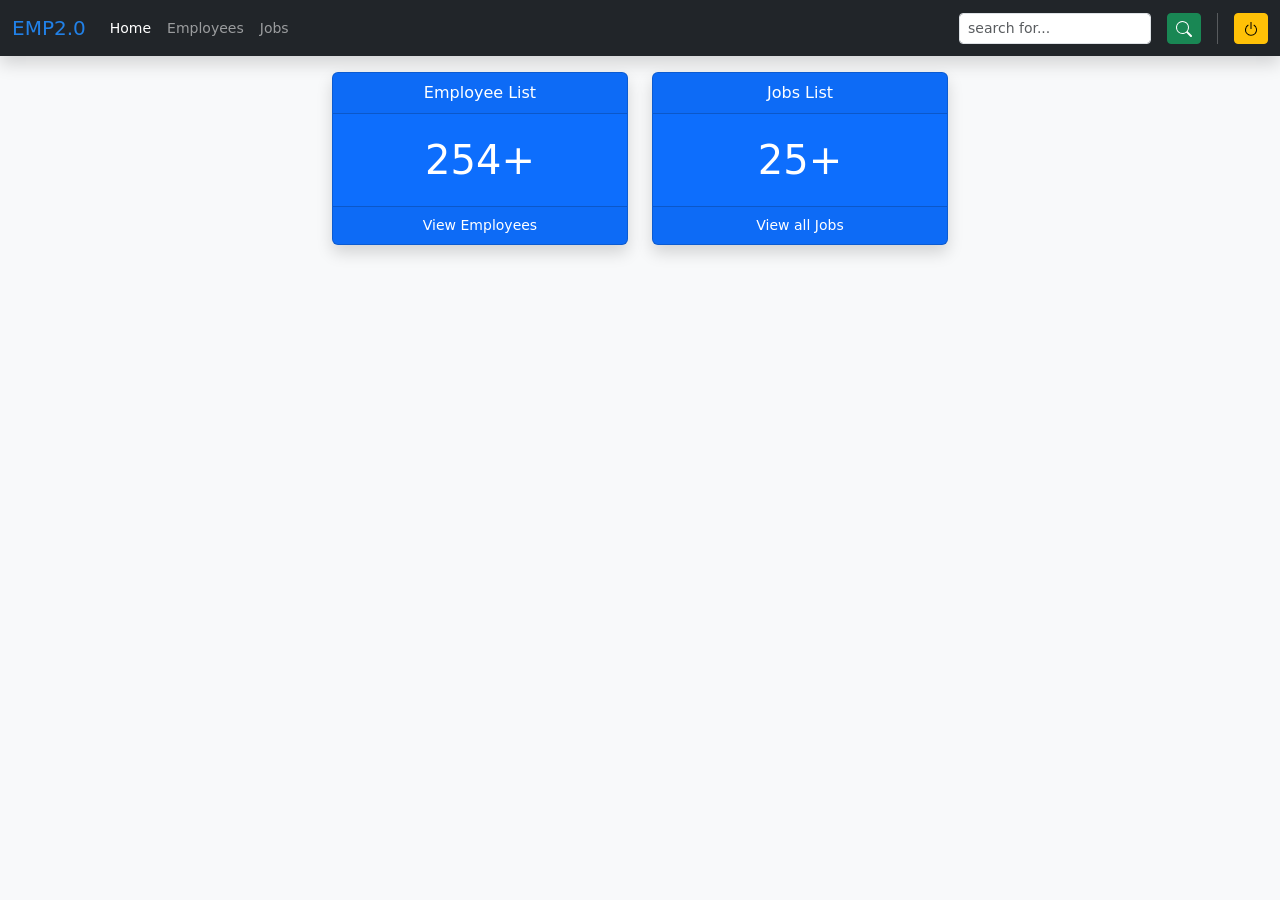
<file: Bootstrap5_project_EMP-App/nav.html>
<!DOCTYPE html>
<html lang="en">
<head>
    <meta charset="UTF-8">
    <meta http-equiv="X-UA-Compatible" content="IE=edge">
    <meta name="viewport" content="width=device-width, initial-scale=1.0">
    <title>Navigation bar</title>
    <link rel="stylesheet" href="https://cdn.jsdelivr.net/npm/bootstrap@5.2.0/dist/css/bootstrap.min.css">
<style>
    .brand-gradient{
        
        background: #2181e8; /* fallback for old browsers */
        background: -webkit-linear-gradient(to top, #2181e8, #852dae); /* Chrome 10-25, Safari 5.1-6 */
        background: linear-gradient(to to, #2181e8, #852dae); /* W3C, IE 10+/ Edge, Firefox 16+, Chrome 26+, Opera 12+, Safari 7+ */
        -webkit-background-clip: text;
        background-clip: text;
        color: transparent;

    }


    .vr{
        color:white;
       
    }
</style>

</head>
<body class="bg-light">
<!--Nav-->
<nav class="navbar navbar-dark navbar-expand-lg bg-dark shadow small mb-3">
    <div class="container-fluid">
        <a href="nav.html" class="navbar-brand">
            <span class="brand-gradient">EMP2.0</span>
        </a>
        <button type="button" 
            class="navbar-toggler border-0"
            data-bs-toggle="collapse"
            data-bs-target="#navbar-supported-content"
            aria-controls="navbar-supported-content"
            aria-expanded="false"
            aria-label="toggle Navigation" >
            <svg xmlns="http://www.w3.org/2000/svg" width="16" height="16" fill="currentColor" class="bi bi-list" viewBox="0 0 16 16">
                <path fill-rule="evenodd" d="M2.5 12a.5.5 0 0 1 .5-.5h10a.5.5 0 0 1 0 1H3a.5.5 0 0 1-.5-.5zm0-4a.5.5 0 0 1 .5-.5h10a.5.5 0 0 1 0 1H3a.5.5 0 0 1-.5-.5zm0-4a.5.5 0 0 1 .5-.5h10a.5.5 0 0 1 0 1H3a.5.5 0 0 1-.5-.5z"/>
            </svg>

        </button>

        <div class="collapse navbar-collapse" id="navbar-supported-content">
            <ul class="navbar-nav me-auto mb-2 mb-lg-0">
                <li class="nav-item">
                    <a class="nav-link active" aria-current="page" href="nav.html">Home</a>
                </li>
                <li class="nav-item">
                    <a class="nav-link"  href="employees-list.html">Employees</a>
                </li>
                <li class="nav-item">
                    <a class="nav-link"  href="jobs-list.html">Jobs</a>
                </li>
            </ul>
            <form class="d-flex" role="search">
                <div class="hstack gap-3 me-3">
                    <input type="search"  class="form-control form-control-sm me-auto" placeholder="search for..." aria-label="search for...">
                    <button type="submit" class="btn btn-sm btn-success">
                        <svg xmlns="http://www.w3.org/2000/svg" width="16" height="16" fill="currentColor" class="bi bi-search" viewBox="0 0 16 16">
                            <path d="M11.742 10.344a6.5 6.5 0 1 0-1.397 1.398h-.001c.03.04.062.078.098.115l3.85 3.85a1 1 0 0 0 1.415-1.414l-3.85-3.85a1.007 1.007 0 0 0-.115-.1zM12 6.5a5.5 5.5 0 1 1-11 0 5.5 5.5 0 0 1 11 0z"/>
                        </svg>
                    </button>
                </div>
                <div class="vr"></div><!--vertical bar-->

                    <a href="index.html" class="btn btn-sm btn-warning ms-3">
                        <svg xmlns="http://www.w3.org/2000/svg" width="16" height="16" fill="currentColor" class="bi bi-power" viewBox="0 0 16 16">
                            <path d="M7.5 1v7h1V1h-1z"/>
                            <path d="M3 8.812a4.999 4.999 0 0 1 2.578-4.375l-.485-.874A6 6 0 1 0 11 3.616l-.501.865A5 5 0 1 1 3 8.812z"/>
                        </svg>
                    </a>
            </form>
        </div>

    </div>

</nav>
 

<!--Nav-->

<!--Cards-->
<div class="container-fluid">
    <div class="row justify-content-center">
        <div class="col-md-3">
            <div class="card text-bg-primary shadow text-center">
                <div class="card-header">Employee List</div>
                <div class="card-body">
                    <span class="fs-1">254+</span>
                </div>
                <a href="employees-list.html" class="card-footer small text-decoration-none text-white">
                    View Employees
                </a>

            </div>
        </div>

        <div class="col-md-3">
            <div class="card text-bg-primary shadow text-center">
                <div class="card-header">Jobs List</div>
                <div class="card-body">
                    <span class="fs-1">25+</span>
                </div>
                <a href="jobs-list.html" class="card-footer small text-decoration-none text-white">
                    View all Jobs
                </a>

            </div>
        </div>
    </div>
</div>

<!--Cards-->



<script src="https://cdn.jsdelivr.net/npm/bootstrap@5.2.0/dist/js/bootstrap.bundle.min.js"></script>
</body>
</html>
</file>
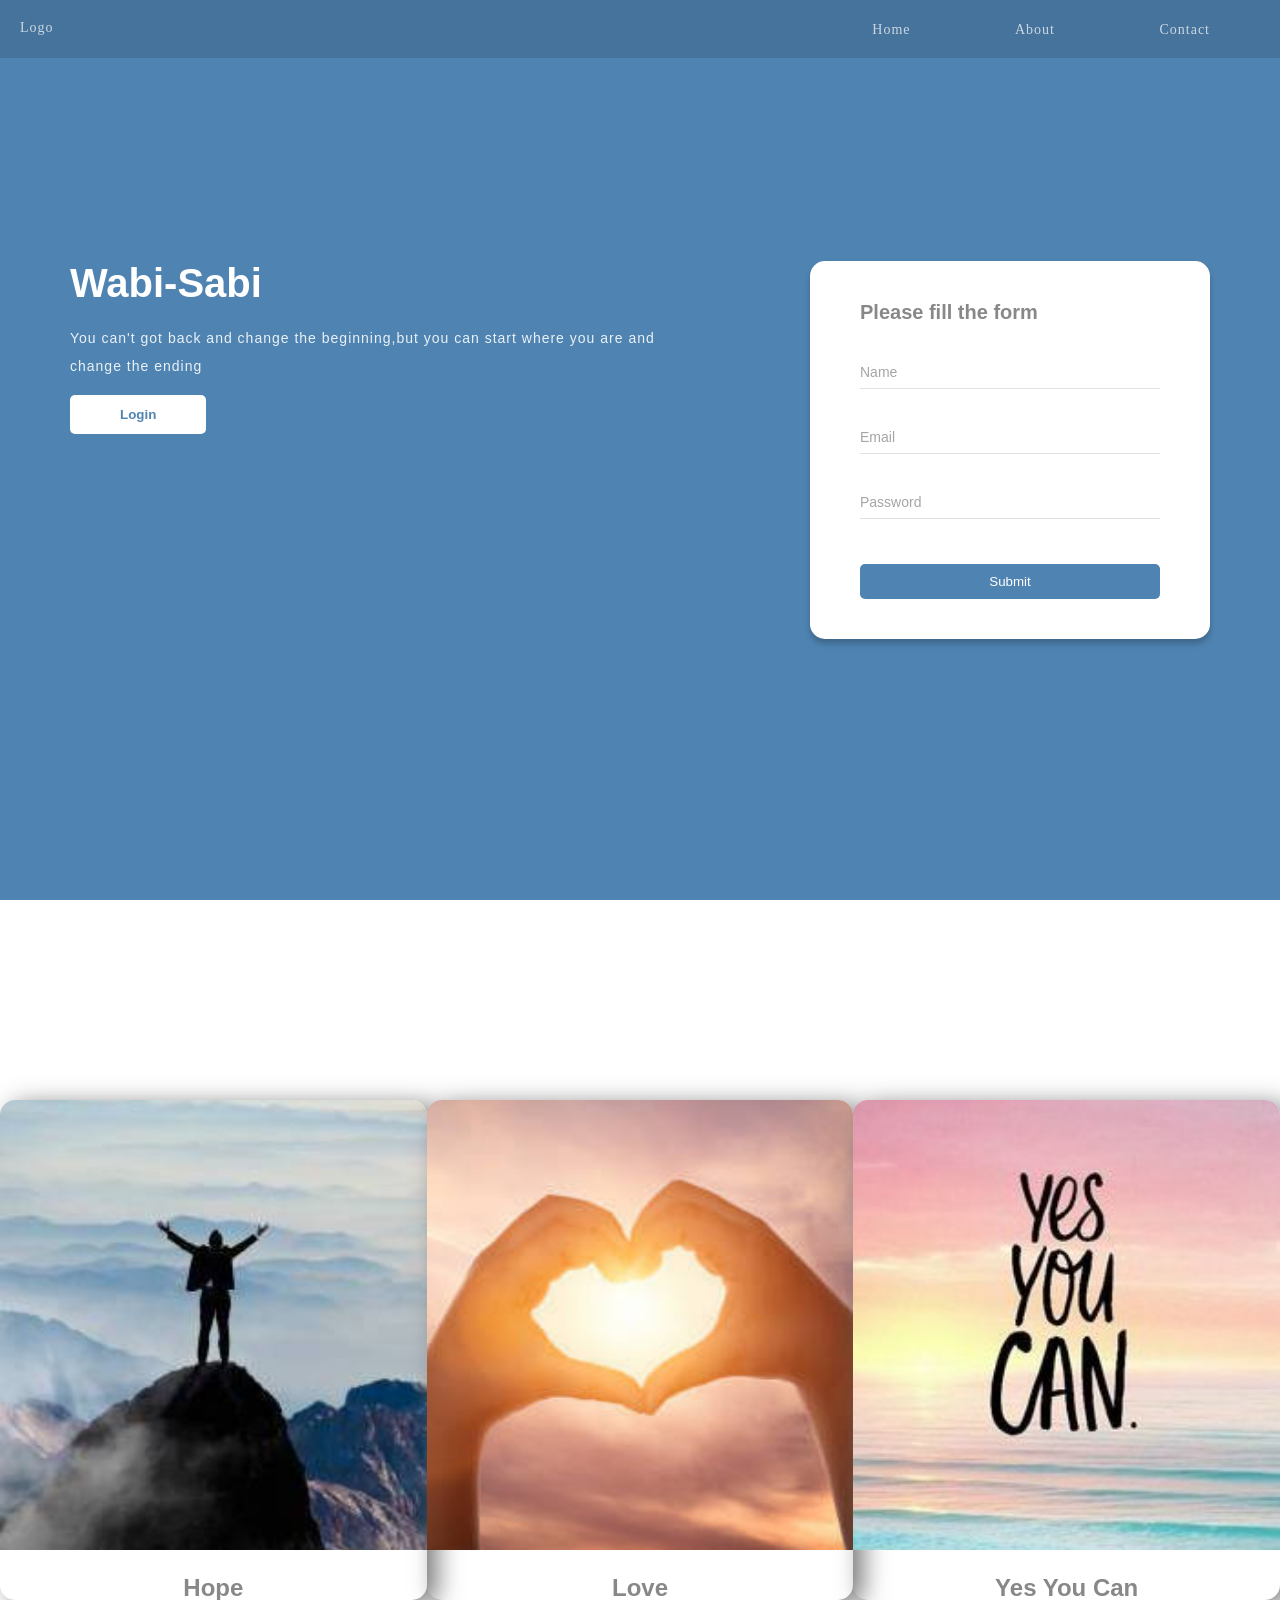
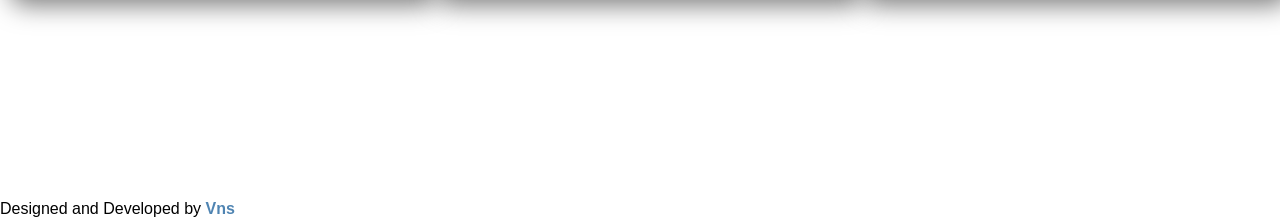
<file: WebDevelopment-1/webpage.html>
<!DOCTYPE html>
<html lang="en">
<head>
    <meta charset="UTF-8">
    <meta http-equiv="X-UA-Compatible" content="IE=edge">
    <meta name="viewport" content="width=device-width, initial-scale=1.0">
    <title>Wabi-Sabi</title>
    <link rel="stylesheet" type="text/css" href="./variables.css">
    <link rel ="stylesheet" type="text/css" href="./style.css">
</head>
<body>
<header>
<div class ="container">
    <a href="#">Logo</a>
    <nav>
        <a href ="#">Home</a>
        <a href ="#">About</a>
        <a href ="#">Contact</a>

    </nav>

</div>
</header>

<main>
    <section class ="section-one">
        <div class="banner-container">
            <div class ="container">
                <div class="left-section">
                    <h1>Wabi-Sabi</h1>
                    <p>You can't got back and change the beginning,but you can start where you are and change the ending</p>
                    <button>Login</button>
                </div>

                <div class="right-section">
                    <h4>Please fill the form</h4>
                    <form action = "" autocomplete="off">
                        <div class="input-group">
                            <input type ="text" id ="name" required/>
                            <label for ="name">Name</label>
                        </div>
                        <div class="input-group">
                            <input type ="email"id="email" required/>
                            <label for ="email">Email</label>
                        </div>
                        <div class="input-group">
                            <input type ="password" id ="password" required/>
                            <label for ="password">Password</label>
                        </div>
                        <div class="submit-section">
                            <input type = "submit" class ="submit-button"/>
                        </div>

                    </form>
                </div>
            </div>
        </div>
    </section>

    <section class = "section-two">
        <div class = "card-container">
            <div class = "image-container">
                <img src="images/hope.jpg" alt="" />
                <h1>Hope</h1>
            </div>
        </div>
        <div class = "card-container">
            <div class = "image-container">
                <img src="images/love.jpg" alt="" />
                <h1>Love</h1>
            </div>
        </div>
        <div class = "card-container">
            <div class = "image-container">
                <img src="images/yes_you_can.jpg" alt="" />
                <h1>Yes You Can</h1>
            </div>
        </div>
    </section>
</main>
<footer>Designed and Developed by <span>Vns</span></footer>
</body>
</html>
</file>
<file: CSSColorMarkers/style.css>
h1 {
    text-align: center;
  }
  
  .container {
    background-color: rgb(255, 255, 255);
    padding: 10px 0;
  }
  
  .marker {
    width: 200px;
    height: 25px;
    margin: 10px auto;
  }
  
  .cap {
    width: 60px;
    height: 25px;
  }
  
  .sleeve {
    width: 110px;
    height: 25px;
    background-color: rgba(255, 255, 255, 0.5);
    border-left: 10px double rgba(0, 0, 0, 0.75);
  }
  
  .cap, .sleeve {
    display: inline-block;
  }
  
  .red {
    background: linear-gradient(rgb(122, 74, 14), rgb(245, 62, 113), rgb(162, 27, 27));
    box-shadow: 0 0 20px 0 rgba(83, 14, 14, 0.8);
  }
  
  .green {
    background: linear-gradient(#55680D, #71F53E, #116C31);
    box-shadow: 0 0 20px 0 #3B7E20CC;
  }
  .blue {
    background: linear-gradient(hsl(186, 76%, 16%), hsl(223, 90%, 60%), hsl(240, 56%, 42%));
    box-shadow: 0 0 20px 0 hsla(223,59%,31%,0.8);
  }
</file>
<file: NutritionLabel/styles.css>
* {
    box-sizing: border-box;
  }
  
  html {
    font-size: 16px;
  }
  
  body {
    font-family: 'Open Sans', sans-serif;
  }
  
  .label {
    border: 2px solid black;
    width: 270px;
    margin: 20px auto;
    padding: 0 7px;
  }
  
  header h1 {
    text-align: center;
    margin: -4px 0;
    letter-spacing: 0.15px;
  }
  
  p {
    margin: 0;
  }
  
  .divider {
    border-bottom: 1px solid #888989;
    margin: 2px 0;
    clear: right;
  }
  
  .bold {
    font-weight: 800;
  }
  
  .right {
    float: right;
  }
  
  .lg {
    height: 10px;
  }
  
  .lg, .md {
    background-color: black;
    border: 0;
  }
  
  .md {
    height: 5px;
  }
  
  .sm-text {
    font-size: 0.85rem;
  }
  
  .calories-info h1 {
    margin: -5px -2px;
    overflow: hidden;
  }
  
  .calories-info span {
    font-size: 1.2em;
    margin-top: -7px;
  }
  
  .indent {
    margin-left: 1em;
  }
  
  .dbl-indent {
    margin-left: 2em;
  }
  
  .daily-value p:not(.no-divider) {
    border-bottom: 1px solid #888989;
  }
  
  .note {
    font-size: 0.6rem;
    margin: 5px 0;
    padding:0 8px;
    text-indent:-8px;
  }
</file>
<file: RegistartionForm/style.css>
body {
    width: 100%;
    height: 100vh;
    margin: 0;
    background-color: #1b1b32;
      color: #f5f6f7;
    font-family: Tahoma;
      font-size: 16px;
  }
  
  h1, p {
    margin: 1em auto;
    text-align: center;
  }
  
  form {
    width: 60vw;
      max-width: 500px;
      min-width: 300px;
      margin: 0 auto;
    padding-bottom: 2em;
  }
  
  fieldset {
    border: none;
    padding: 2rem 0;
    border-bottom: 3px solid #3b3b4f;
  }
  
  fieldset:last-of-type {
    border-bottom: none;
  }
  
  label {
    display: block;
    margin: 0.5rem 0;
  }
  
  input,
  textarea,
  select {
    margin: 10px 0 0 0;
    width: 100%;
    min-height: 2em;
  }
  
  input, textarea {
    background-color: #0a0a23;
    border: 1px solid #0a0a23;
    color: #ffffff;
  }
  
  .inline {
    width: unset;
    margin: 0 0.5em 0 0;
    vertical-align: middle;
  }
  
  input[type="submit"] {
    display: block;
    width: 60%;
    margin: 1em auto;
    height: 2em;
    font-size: 1.1rem;
    background-color: #3b3b4f;
    border-color: white;
    min-width: 300px;
  }
  
  input[type="file"] {
    padding: 1px 2px;
  }
  
  a{
    color:#dfdfe2;
  }
</file>
<file: rothkoPainting/rothko_style.css>
.canvas {
    width: 500px;
    height: 600px;
    background-color: #4d0f00;
    overflow: hidden;
    filter: blur(2px);
  }
  
  .frame {
    border: 50px solid black;
    width: 500px;
    padding: 50px;
    margin: 20px auto;
  }
  
  .one {
    width: 425px;
    height: 150px;
    background-color: #efb762;
    margin: 20px auto;
    box-shadow: 0 0 3px 3px #efb762;
    border-radius: 9px;
    transform: rotate(-0.6deg);
  }
  
  .two {
    width: 475px;
    height: 200px;
    background-color: #8f0401;
    margin: 0 auto 20px;
    box-shadow: 0 0 3px 3px #8f0401;
    border-radius: 8px 10px;
    transform: rotate(0.4deg);
  }
  
  .one, .two {
    filter: blur(1px);
  }
  
  .three {
    width: 91%;
    height: 28%;
    background-color: #b20403;
    margin: auto;
    filter: blur(2px);
    box-shadow: 0 0 5px 5px #b20403;
    border-radius: 30px 25px 60px 12px;
    transform:rotate(-0.2deg);
  }
</file>
<file: surveyForm/styles.css>
*{
box-sizing: border-box;
}

body{
    margin:0;
    width:100%;
    height:100vh;
    background-color:rgb(94, 69, 136);
    color:white;
    font-family:Tahoma;
    font-weight:100;
    font-size:20px; 
    line-height: 1.4;
    position: fixed;
    
}

#title,#description{
  margin:1em auto;
  text-align: center;
  
} 

#title{
    font-size: 30px;
    font-family:Verdana;
}

#description{
    margin:1em auto;
    font-family: sans-serif;
    font-style: italic;
}

#survey-form{
    background-color: #1b1b32;
    margin: 0 auto;
    width:100vw;
    max-width: 600px;
    min-width: 200px;
    padding-bottom: 2em;
    line-height: 2px;
    /* box-sizing: border-box; */
    overflow: hidden;
}


#name{
    width:500px;
    margin:8px 0;
    margin-left:30px;
    padding: 4px 10px;
    min-height: 2em;
    font-size: 16px;
    border-radius:6px;
    outline: none;
}


#email{
    width:500px;
    padding: 4px 10px;
    margin: 8px 0;
    margin-left:30px;

    min-height: 2em;
    font-size: 16px;
    border-radius:6px;
    outline: none;
}

#number{
    width:500px;
    padding: 4px 10px;
    margin: 8px 0;
    margin-left: 30px;
    min-height: 2em;
    font-size: 16px;
    border-radius:6px;
    outline: none;
}



label{
    display:block;
    padding: 40px 0;
    margin-left:40px;
}


fieldset{
    border: none;
    padding: 0.5rem 0;
    border-bottom: none;

}


textarea,#dropdown{
    width: 530px;
    padding: 4px 10px;
    margin-top: 20px;
    margin-left:-10px;

    min-height: 2.5em;
    font-size: 16px;
    border-radius:6px;
    outline: none;

}

textarea{
    height:auto;
}

.textarea-label{
    margin-top: 35px;
}

#name-label{
   margin:0 ;
   padding: 0px 40px ;
   padding-top:25px;
   padding-bottom: 10px;
   
} 
#email-label{
    margin:0 ;
    padding: 0px 40px ;
    padding-top:25px;
    padding-bottom: 10px;
    
 } 
 #number-label{
    margin:0 ;
    padding: 0px 40px ;
    padding-top:25px;
    padding-bottom: 10px;
    
 } 
 
 

.radio-items label{
    display: inline;
    margin-left: -4px;
    
    
}

input[type="radio"]{

    margin: 2em 0.1em 0 0; 
    width:unset; 
}


.check-items input {
    margin:5px;
    margin-left: 40px;
    width: 30px;
    height: 20px;

}

 .check-items label {
    display: inline; 
    margin-left:0;
    

} 


#submit{
    display: block;
    width:60%;
    margin:1em auto;
    height: 2em;
    font-size: 1.1rem;
    background-color:rgb(94, 69, 136);
    min-width: 300px;
    color:white;
    border-radius: 6px; 
    border:none;
    /* cursor:pointer; */

}

@media (max-width:600px){
    #survey-form{
        width:100%;
    }
}
</file>
<file: WebDevelopment-1/variables.css>
:root{
    --primary-color:rgb(79, 132, 178);
    --font-size-14:14px;
}
</file>
<file: WebDevelopment-1/style.css>
*{
    box-sizing: border-box;
}
body{
    margin: 0;
    padding: 0;
    font-family: Arial, Helvetica, sans-serif;
}

/* Header section */
header{
    width:100%;
    background-color: rgba(23,23,23,0.15);
    padding:20px;
    position:absolute;
    top:0;
}

header .container{
    display: flex;
    justify-content: space-between;
    width:1290px;
    margin:auto;
}

header a{
    text-decoration: none;
    margin-right:100px;
    font-size: var(--font-size-14);
    letter-spacing: 1px;
    font-family: Tahoma;
    color:rgba(255,255,255,0.719);
}
/* Header end */


/* Banner section */
.banner-container{
    /* margin-top:100px; */
    width:100%;
    height:100vh;
    background-color:var(--primary-color);
    background-repeat: no-repeat;
    background-attachment: fixed;
    background-position: center;
    display:flex;
    align-items: center;
}
.banner-container .container{
    display:flex;
    justify-content: space-around;
    width:100%;
    align-items: center;
}
/* Banner end */


/* Left section */

.left-section{
    width:600px;
    align-self:flex-start;

}
.left-section h1{
    margin:0;
    color:white;
    font-size: 40px;
}

.left-section p{
    margin:0;
    font-size: var(--font-size-14);
    letter-spacing: 1px;
    color:rgba(255,255,255,0.884);
    margin-top:18px;
    line-height:28px ;
}
.left-section button{
    color:var(--primary-color);
    background-color: white;
    border:none;
    border-radius:5px;
    padding:12px 50px;
    margin-top:15px;
    font-weight: bold;
}
/* Left End */

/* Right section */

 .right-section{
    width:400px;
    background-color: white;
    border-radius: 15px;
    padding:40px 0;
    box-shadow: 0 5px 6px rgba(0,0,0,0.219);

 }
.right-section h4{
    width:300px;
    font-size: 20px;
    margin: auto;
    margin-bottom: 30px;
    color:rgba(136,136,136);
}

/* Right section end */

/* Input section */
.input-group{
    width:300px;
    margin:30px auto;
    display:flex;
    flex-direction:column; 
    position:relative;
}

.input-group label{
    color:rgb(165,165,165);
    font-size:var(--font-size-14);
    position:absolute;
    top:10px;
    transition: 0.5s ease-in-out;
}

.input-group input{
    border:none;
    padding:7px;
    margin-top:5px;
    outline:none;
    color:var(--primary-color);
    border-bottom: 1px solid #c9c9c98a;

}
.input-group input:focus ~ label,
.input-group input:valid ~ label{
    color:var(--primary-color);
    top:-10px;
    font-size:12px;

}
.input-group input:focus ,
.input-group input:valid{
    border-color:var(--primary-color);
}

.submit-button{
    background-color: var(--primary-color);
    color:white;
    padding:10px;
    border:none;
    margin-top:15px;
    border-radius:5px;
    width:300px;
    cursor: pointer;
}

.submit-section{
 text-align: center;
}
.submit-button:hover{
    box-shadow: 0 3px 6px silver;
}

/* input end */

/* Section-two  */
.section-two{
    display:flex;
    justify-content:space-evenly;
    height:100vh;
    align-items: center;

}

.card-container{
    width:450px;
    height:500px;
    border-radius: 15px;
    box-shadow: 10px 5px 26px rgb(121,121,121); 
    overflow:hidden; 
    text-align: center;

}

.card-container h1{
   color: rgb(136,136,136);
}

.image-container{
    width:100%;
    height:450px;
    /* overflow: hidden; */

}
.image-container img{
    width:100%;
    height:100%;
    object-fit:cover ;
    transition:0.5s ease-in-out;
}
.image-container img:hover{
    transform:scale(1.1) rotate(-5deg);
}
/* Section-two End */


.footer{
    text-align: center;
    color:grey;
    padding:15px;
}

footer span{
    color:var(--primary-color);
    font-weight: bold;

}
</file>
